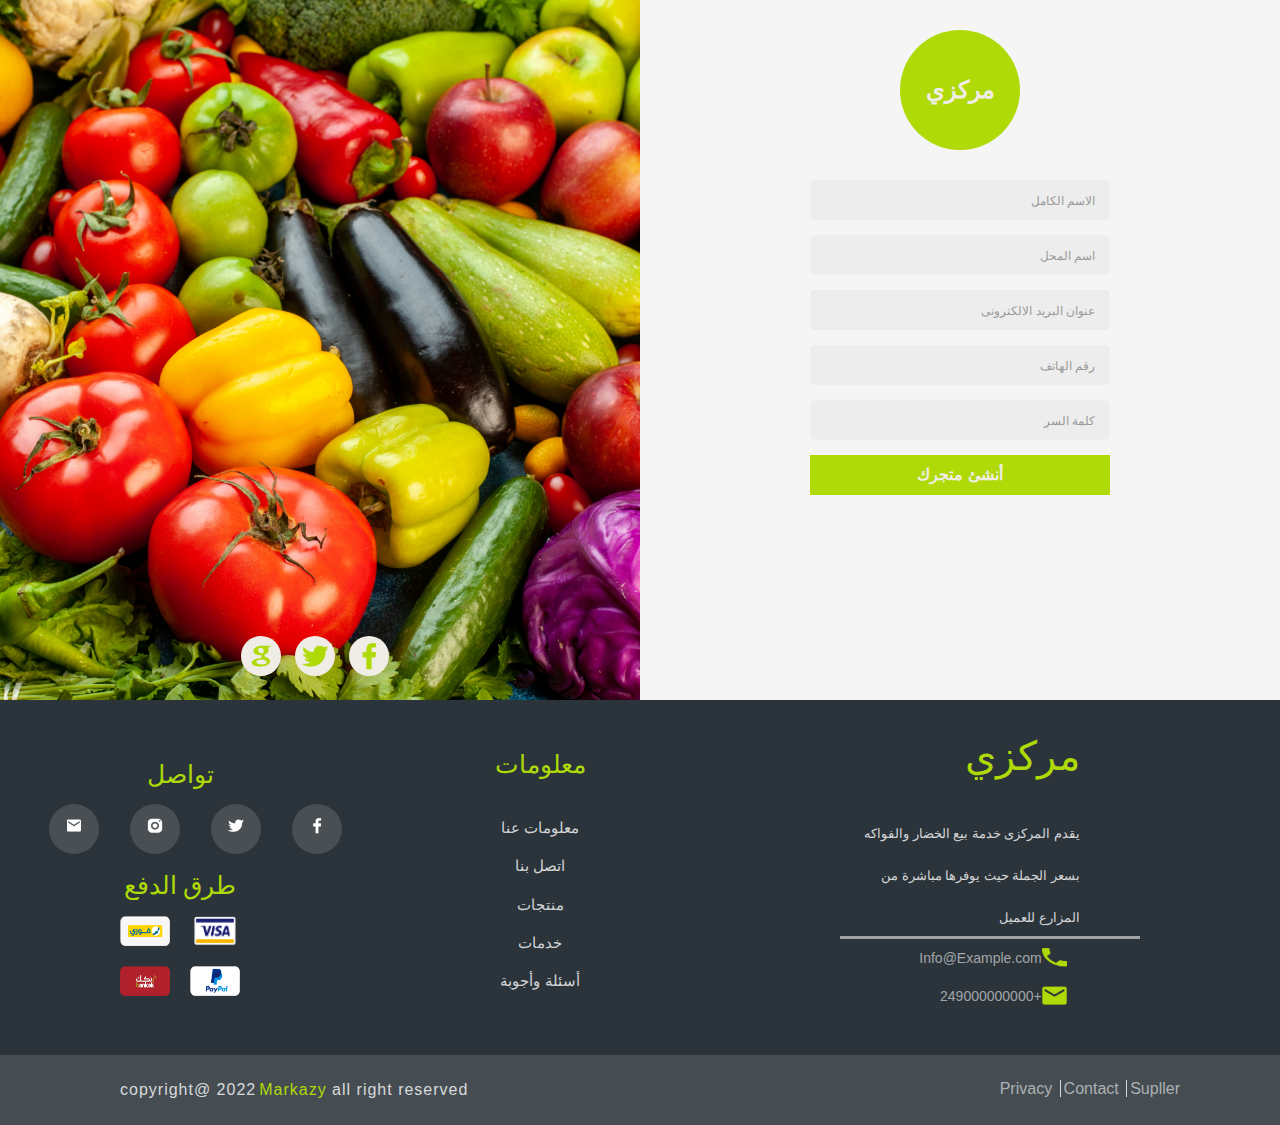
<file: login shop arabic/index.html>
<!DOCTYPE html>
<html lang="en">
  <head>
    <meta charset="UTF-8" />
    <meta http-equiv="X-UA-Compatible" content="IE=edge" />
    <meta name="viewport" content="width=device-width, initial-scale=1.0" />
    <title>signup shop page</title>
    <link rel="stylesheet" href="css/normalize.css" />
    <link rel="stylesheet" href="css/style.css" />
  </head>
  <body>
    <div class="login">
      <div class="form">
        <h2>مركزي</h2>
        <form class="user">
          <input type="text" placeholder="الاسم الكامل" />
          <input type="text" placeholder="اسم المحل" />
          <input type="email" placeholder="عنوان البريد الالكترونى" />

          <input type="tel" placeholder="رقم الهاتف" />

          <input type="password" placeholder="كلمة السر" />

          <button type="submit">أنشئ متجرك</button>
        </form>
      </div>

      <div class="social">
        <div class="one"></div>
        <div class="image">
          <img src="image/Facebook F (1).png" one />
          <img src="image/Twitter (1).png" />
          <img src="image/Google Old.png" />
          <!-- <p>ليس لديك حساب؟</p>
          <a href="../signup user/index.html">اشتراك</a> -->
        </div>
      </div>
    </div>
    <!-- our contact -->
    <!-- .... -->
    <div class="our-contact">
      <div class="info">
        <div class="content">
          <h1>مركزي</h1>
          <p>
            يقدم المركزى خدمة بيع الخضار والفواكه بسعر الجملة حيث يوفرها مباشرة
            من المزارع للعميل
          </p>
        </div>
        <div class="contacts">
          <img src="image/Vector (1).png" />
          <p>Info@Example.com</p>
        </div>
        <div class="contacts">
          <img src="image/Vector.png" />
          <p>+249000000000</p>
        </div>
      </div>
      <div class="information">
        <h2>معلومات</h2>
        <ul class="infoo">
          <li><a href="">معلومات عنا </a></li>
          <li><a href="">اتصل بنا</a></li>
          <li><a href="">منتجات</a></li>
          <li><a href="">خدمات </a></li>
          <li><a href="">أسئلة وأجوبة </a></li>
        </ul>
      </div>
      <div class="payment">
        <h2>تواصل</h2>
        <div class="icon-social">
          <div class="icon">
            <a href=""><img src="image/Facebook F.png" /></a>
          </div>

          <div class="icon">
            <a href=""><img src="image/Twitter.png" /></a>
          </div>
          <div class="icon">
            <a href=""><img src="image/Instagram.png" /></a>
          </div>
          <div class="icon">
            <a href=""><img src="image/Envelope.png" /></a>
          </div>
        </div>
        <h1>طرق الدفع</h1>
        <div class="cards">
          <img src="image/Rectangle 29.png" />
          <img src="image/Rectangle 31.png" />
          <img src="image/Rectangle 32.png" />
          <img src="image/Rectangle 33.png" />
        </div>
      </div>

      <!-- <div class="info">
        <div class="content">
          <h1>مركزي</h1>
          <p>
            يقدم المركزى خدمة بيع الخضار والفواكه بسعر الجملة حيث يوفرها مباشرة
            من المزارع للعميل
          </p>
        </div>
        <div class="contacts">
          <img src="image/Vector (1).png" />
          <p>Info@Example.com</p>
        </div>
        <div class="contacts">
          <img src="image/Vector.png" />
          <p>+249000000000</p>
        </div>
      </div> -->
    </div>
    <div class="footer">
      <div class="left">
        <p>copyright@ 2022<span>Markazy</span> all right reserved</p>
      </div>
      <div class="right">
        <span class="none"> Privacy </span>
        <span>Contact</span>
        <span> Supller</span>
      </div>
    </div>
  </body>
</html>
</file>
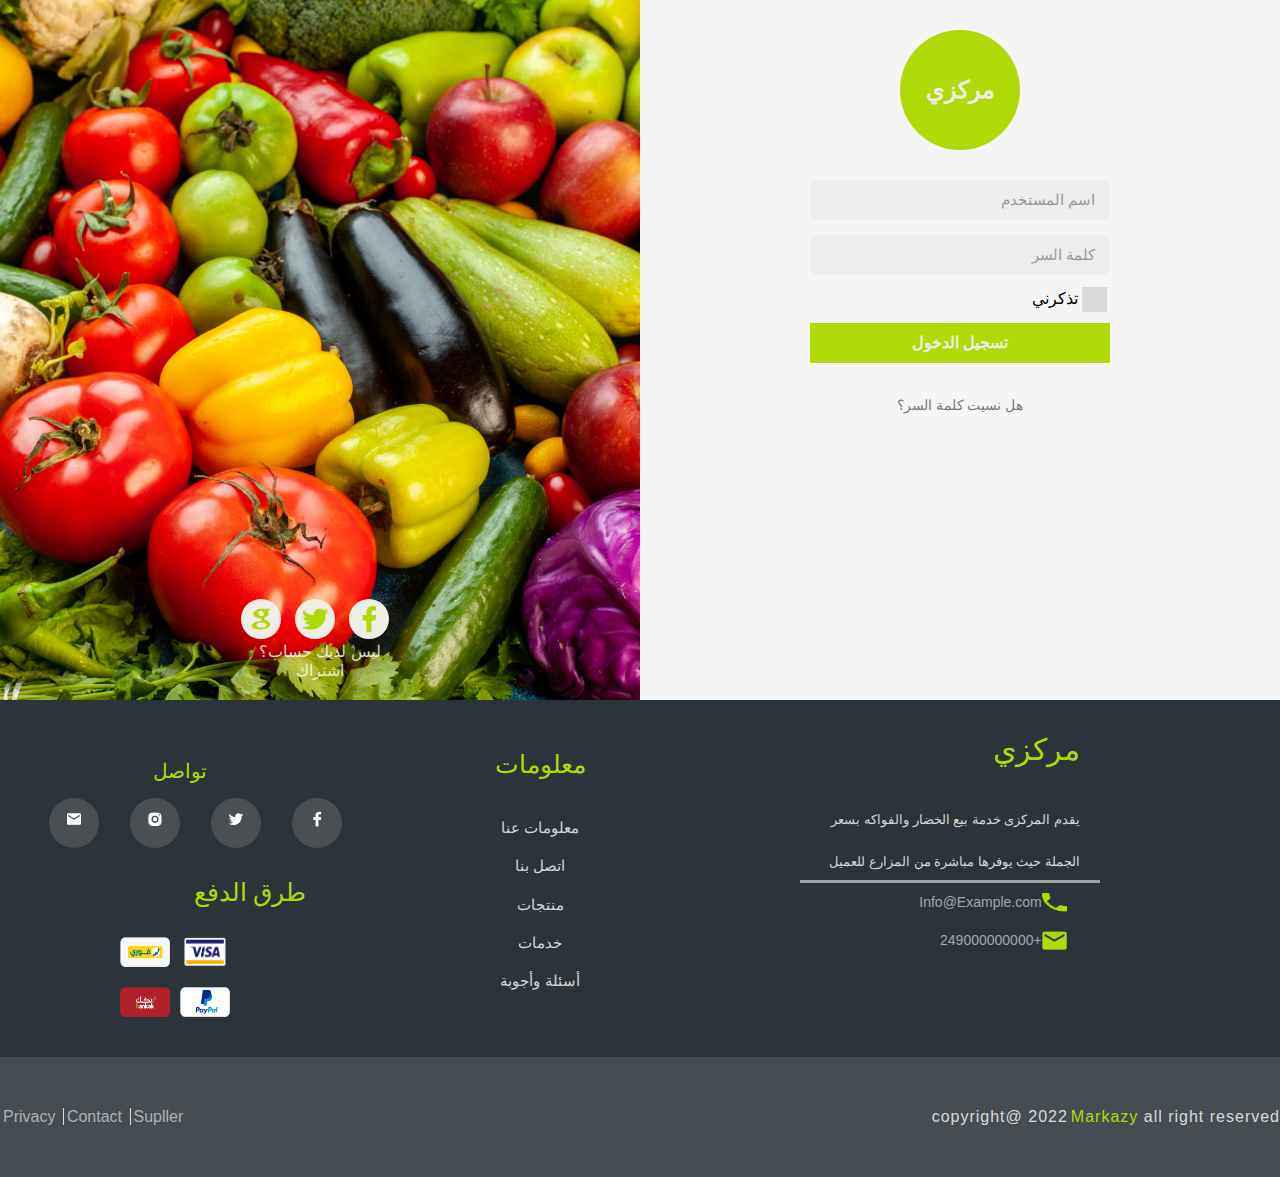
<file: loginarabic/index.html>
<!DOCTYPE html>
<html lang="en">
  <head>
    <meta charset="UTF-8" />
    <meta http-equiv="X-UA-Compatible" content="IE=edge" />
    <meta name="viewport" content="width=device-width, initial-scale=1.0" />
    <title>login user page</title>
    <link rel="stylesheet" href="css/normalize.css" />
    <link rel="stylesheet" href="css/style.css" />
    <link rel="stylesheet" href="../css/home.css" />
  </head>
  <body>
    <div class="login">
      <div class="form">
        <h2>مركزي</h2>
        <form class="user">
          <input type="text" placeholder="اسم المستخدم" />
          <input type="password" placeholder="كلمة السر" />
          <div class="bord">
            <span class="border"></span>
            <p class="remeber">تذكرني</p>
          </div>
          <button type="submit">تسجيل الدخول</button>
          <div class="singin">
            <a href="">هل نسيت كلمة السر؟</a>
          </div>
        </form>
      </div>
      <div class="social">
        <div class="one"></div>
        <div class="image">
          <img src="image/Facebook F (1).png" one />
          <img src="image/Twitter (1).png" />
          <img src="image/Google Old.png" />
          <p>ليس لديك حساب؟</p>
          <a href="../login shop arabic/index.html">اشتراك</a>
        </div>
      </div>
    </div>
    <!-- our contact -->
    <!-- .... -->

    <div class="our-contact">
      <div class="info">
        <div class="content">
          <h1>مركزي</h1>
          <p>
            يقدم المركزى خدمة بيع الخضار والفواكه بسعر الجملة حيث يوفرها مباشرة
            من المزارع للعميل
          </p>
        </div>
        <div class="contacts">
          <img src="image/Vector (1).png" />
          <p>Info@Example.com</p>
        </div>
        <div class="contacts">
          <img src="image/Vector.png" />
          <p>+249000000000</p>
        </div>
      </div>
      <div class="information">
        <h2>معلومات</h2>
        <ul class="infoo">
          <li><a href="">معلومات عنا </a></li>
          <li><a href="">اتصل بنا</a></li>
          <li><a href="">منتجات</a></li>
          <li><a href="">خدمات </a></li>
          <li><a href="">أسئلة وأجوبة </a></li>
        </ul>
      </div>
      <div class="payment">
        <h2>تواصل</h2>
        <div class="icon-social">
          <div class="icon">
            <a href=""><img src="image/Facebook F.png" /></a>
          </div>

          <div class="icon">
            <a href=""><img src="image/Twitter.png" /></a>
          </div>
          <div class="icon">
            <a href=""><img src="image/Instagram.png" /></a>
          </div>
          <div class="icon">
            <a href=""><img src="image/Envelope.png" /></a>
          </div>
        </div>
        <h1>طرق الدفع</h1>
        <div class="cards">
          <img src="image/Rectangle 29.png" />
          <img src="image/Rectangle 31.png" />
          <img src="image/Rectangle 32.png" />
          <img src="image/Rectangle 33.png" />
        </div>
      </div>
    </div>
    <div class="footer">
      <div class="left">
        <p>copyright@ 2022<span>Markazy</span> all right reserved</p>
      </div>
      <div class="right">
        <span class="none"> Privacy </span>
        <span>Contact</span>
        <span> Supller</span>
      </div>
    </div>
  </body>
</html>
</file>
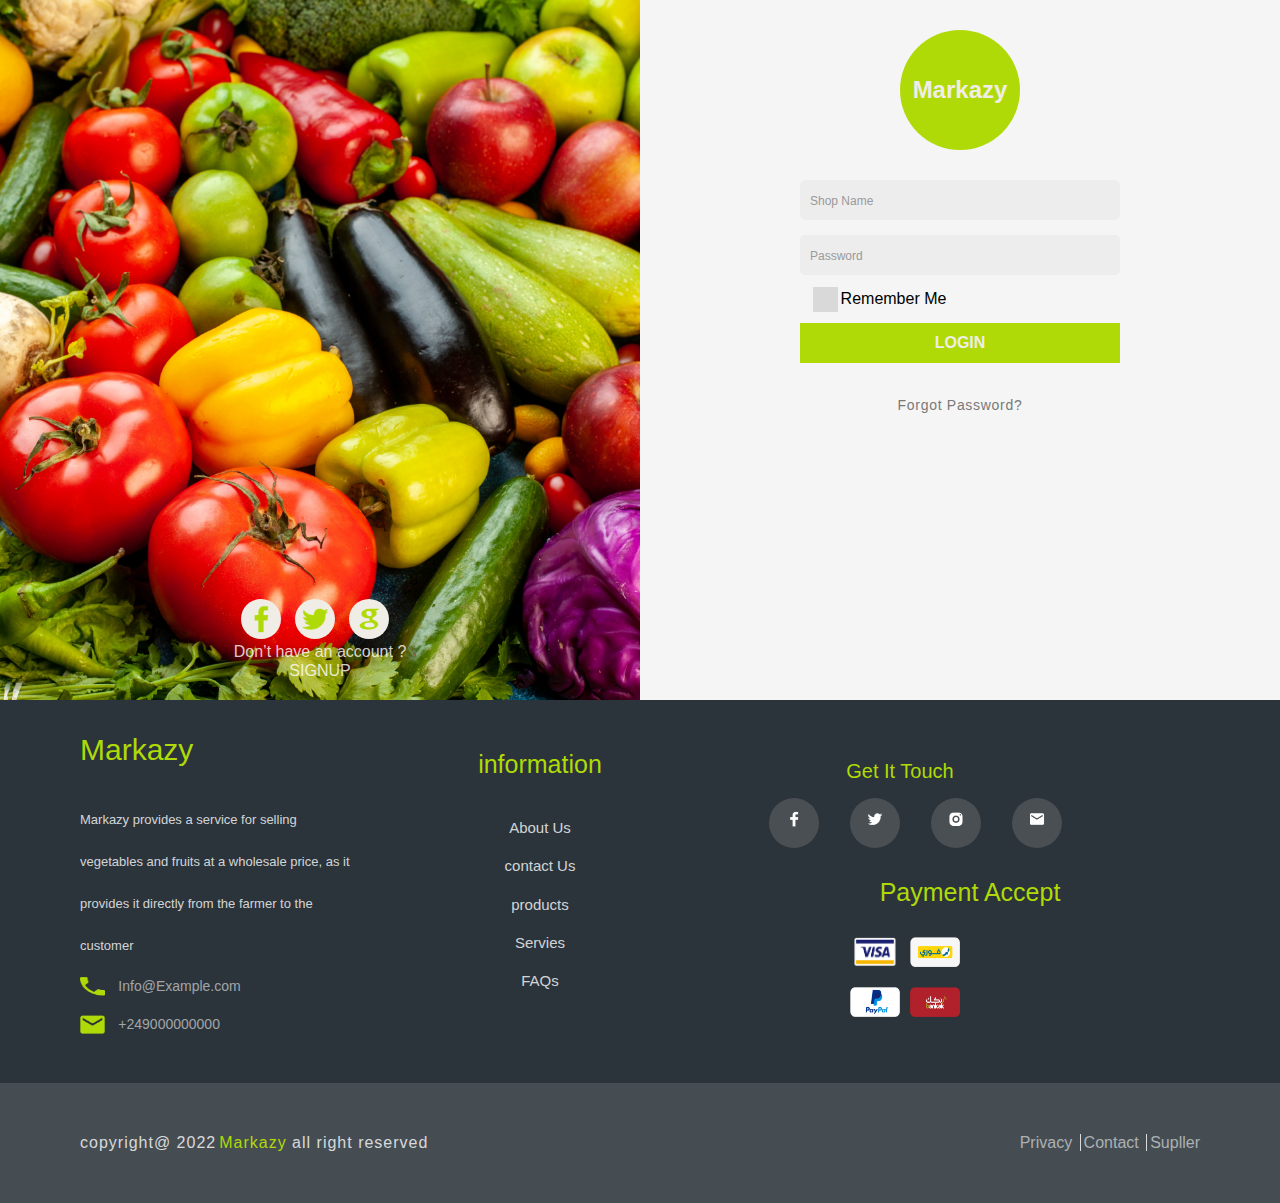
<file: loginshop/index.html>
<!DOCTYPE html>
<html lang="en">
  <head>
    <meta charset="UTF-8" />
    <meta http-equiv="X-UA-Compatible" content="IE=edge" />
    <meta name="viewport" content="width=device-width, initial-scale=1.0" />
    <title>login shop page</title>
    <link rel="stylesheet" href="css/normalize.css" />
    <link rel="stylesheet" href="../css/home.css" />
    <link rel="stylesheet" href="css/style.css" />
  </head>
  <body>
    <div class="login">
      <div class="social">
        <div class="one"></div>
        <div class="image">
          <img src="../image/Facebook F (1).png" one />
          <img src="../image/Twitter (1).png" />
          <img src="../image/Google Old.png" />
          <p>Don’t have an account ?</p>
          <a href="../signin shop/index.html">SIGNUP</a>
        </div>
      </div>
      <div class="form">
        <h2 class="mark">Markazy</h2>
        <form class="user">
          <input type="text" placeholder="Shop Name" />
          <input type="password" placeholder="Password" />
          <div class="bord">
            <span class="border"></span>
            <p class="remeber">Remember Me</p>
          </div>
          <button type="submit">LOGIN</button>
          <div class="singin">
            <a href="">Forgot Password? </a>
          </div>
        </form>
      </div>
    </div>
    <!-- our contact -->
    <!-- .... -->
    <div class="our-contact">
      <div class="info">
        <div class="content">
          <h1 class="mark">Markazy</h1>
          <p>
            Markazy provides a service for selling vegetables and fruits at a
            wholesale price, as it provides it directly from the farmer to the
            customer
          </p>
        </div>
        <div class="contacts">
          <img src="../image/Vector (1).png" />
          <p>Info@Example.com</p>
        </div>
        <div class="contacts">
          <img src="../image/Vector.png" />
          <p>+249000000000</p>
        </div>
      </div>

      <div class="information">
        <h2>information</h2>
        <ul class="infoo">
          <li><a href="">About Us </a></li>
          <li><a href="">contact Us </a></li>
          <li><a href="">products</a></li>
          <li><a href="">Servies </a></li>
          <li><a href="">FAQs </a></li>
        </ul>
      </div>
      <div class="payment">
        <h2>get it touch</h2>
        <div class="icon-social">
          <div class="icon">
            <a href=""><img src="../image/Facebook F.png" /></a>
          </div>

          <div class="icon">
            <a href=""><img src="../image/Twitter.png" /></a>
          </div>
          <div class="icon">
            <a href=""><img src="../image/Instagram.png" /></a>
          </div>
          <div class="icon">
            <a href=""><img src="../image/Envelope.png" /></a>
          </div>
        </div>
        <h1>Payment Accept</h1>
        <div class="cards">
          <img src="../image/Rectangle 29.png" />
          <img src="../image/Rectangle 31.png" />
          <img src="../image/Rectangle 32.png" />
          <img src="../image/Rectangle 33.png" />
        </div>
      </div>
    </div>
    <div class="footer">
      <div class="left">
        <p>copyright@ 2022<span>Markazy</span> all right reserved</p>
      </div>
      <div class="right">
        <span class="none"> Privacy </span>
        <span>Contact</span>
        <span> Supller</span>
      </div>
    </div>
  </body>
</html>
</file>
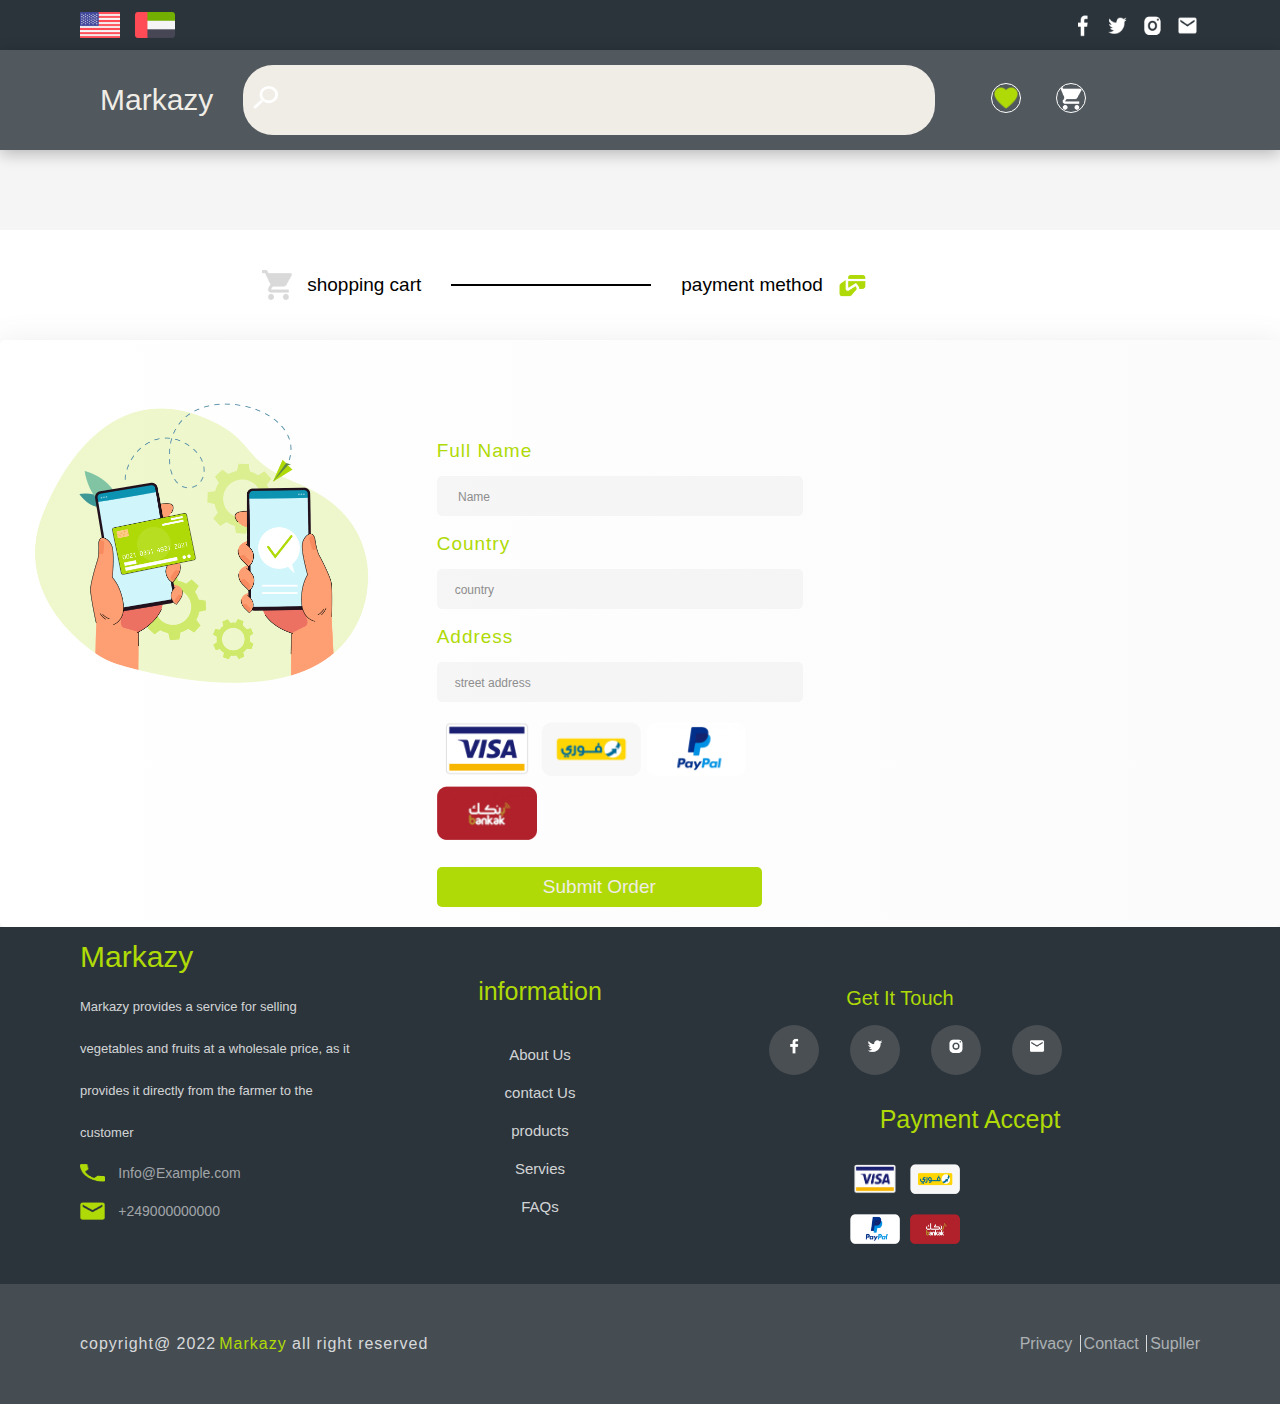
<file: payment method/index.html>
<!DOCTYPE html>
<html lang="en">
  <head>
    <meta charset="UTF-8" />
    <meta http-equiv="X-UA-Compatible" content="IE=edge" />
    <meta name="viewport" content="width=device-width, initial-scale=1.0" />
    <title>payment method</title>
    <link rel="stylesheet" href="../products/css/style.css" />
    <link rel="stylesheet" href="css/style.css" />
    <link rel="stylesheet" href="../css/home.css" />
  </head>
  <body>
    <header>
      <nav>
        <div class="image">
          <img src="../image/flag1.png" />
          <img src="../image/flag2.png" />
        </div>
        <div class="icons">
          <a href="#"> <img src="../image/Facebook F.png" /></a>
          <a href="#"> <img src="../image/Twitter.png" /></a>
          <a href="#"> <img src="../image/Instagram.png" /></a>
          <a href="#"> <img src="../image/Envelope.png" /></a>
        </div>
      </nav>
      <div class="content" style="background-image: none">
        <div class="up-content">
          <h2>markazy</h2>
          <div class="search">
            <form>
              <img src="../image/Vector (2).png" />
              <input type="search" />
            </form>
          </div>
          <div class="icons">
            <img src="../image/Love.png" />
            <img src="../image/Shopping Cart.png" />
          </div>
        </div>
      </div>
    </header>
    <div class="method">
      <div class="payment-method">
        <div class="imge">
          <img src="../image/Vector (3).png" />
          <span>shopping cart</span>
        </div>
        <span class="line"></span>
        <div class="imge">
          <span>payment method</span>

          <img src="../image/Card Payment.png" />
        </div>
      </div>
      <div class="submit-order">
        <div class="imagee">
          <img
            src="../image/Hand holding phone with digital wallet service and sending money [Converted]-01 1.png"
          />
        </div>
        <div class="form">
          <form class="user">
            <label>full Name</label>
            <input type="text" placeholder=" Name" />
            <label>country</label>
            <input type="text" placeholder="country" />
            <label>address</label>
            <input type="text" placeholder="street address" />

            <div class="cards">
              <img src="../image/Rectangle 29.png" />
              <img src="../image/Rectangle 31.png" />
              <img src="../image/Rectangle 32.png" />
              <img src="../image/Rectangle 33.png" />
            </div>
          </form>
          <a href="../thank/index.html" target="_blank"
            ><button>submit order</button></a
          >
        </div>
      </div>
    </div>
    <!-- our contact -->
    <!-- .... -->
    <div class="our-contact">
      <div class="info">
        <div class="content">
          <h1>Markazy</h1>
          <p>
            Markazy provides a service for selling vegetables and fruits at a
            wholesale price, as it provides it directly from the farmer to the
            customer
          </p>
        </div>
        <div class="contacts">
          <img src="../image/Vector (1).png" />
          <p>Info@Example.com</p>
        </div>
        <div class="contacts">
          <img src="../image/Vector.png" />
          <p>+249000000000</p>
        </div>
      </div>

      <div class="information">
        <h2>information</h2>
        <ul class="infoo">
          <li><a href="">About Us </a></li>
          <li><a href="">contact Us </a></li>
          <li><a href="">products</a></li>
          <li><a href="">Servies </a></li>
          <li><a href="">FAQs </a></li>
        </ul>
      </div>
      <div class="payment">
        <h2>get it touch</h2>
        <div class="icon-social">
          <div class="icon">
            <a href=""><img src="../image/Facebook F.png" /></a>
          </div>

          <div class="icon">
            <a href=""><img src="../image/Twitter.png" /></a>
          </div>
          <div class="icon">
            <a href=""><img src="../image/Instagram.png" /></a>
          </div>
          <div class="icon">
            <a href=""><img src="../image/Envelope.png" /></a>
          </div>
        </div>
        <h1>Payment Accept</h1>
        <div class="cards">
          <img src="../image/Rectangle 29.png" />
          <img src="../image/Rectangle 31.png" />
          <img src="../image/Rectangle 32.png" />
          <img src="../image/Rectangle 33.png" />
        </div>
      </div>
    </div>
    <div class="footer">
      <div class="left">
        <p>copyright@ 2022<span>Markazy</span> all right reserved</p>
      </div>
      <div class="right">
        <span class="none"> Privacy </span>
        <span>Contact</span>
        <span> Supller</span>
      </div>
    </div>
  </body>
</html>
</file>
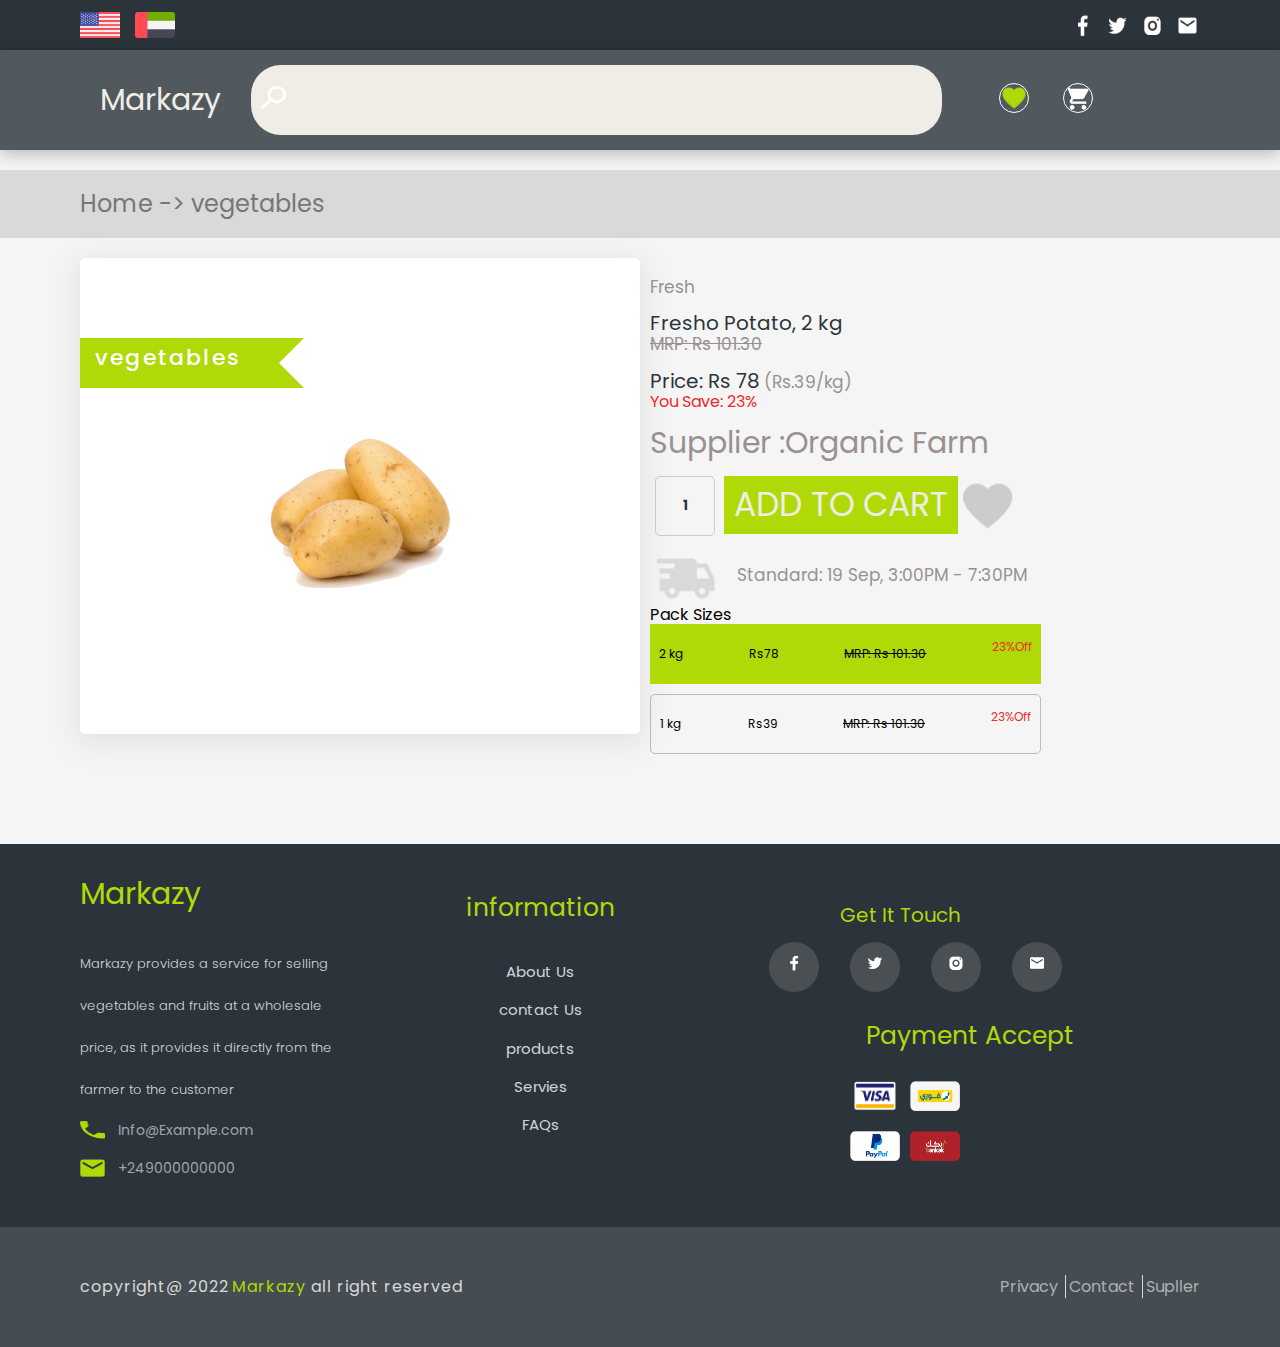
<file: products/index.html>
<!DOCTYPE html>
<html lang="en">
  <head>
    <meta charset="UTF-8" />
    <meta http-equiv="X-UA-Compatible" content="IE=edge" />
    <meta name="viewport" content="width=device-width, initial-scale=1.0" />
    <title>products</title>
    <link rel="stylesheet" href="css/normalize.css" />
    <link rel="stylesheet" href="css/style.css" />
    <link rel="stylesheet" href="../css/home.css" />

    <link rel="preconnect" href="https://fonts.googleapis.com" />
    <link rel="preconnect" href="https://fonts.gstatic.com" crossorigin />
    <link
      href="https://fonts.googleapis.com/css2?family=Josefin+Sans:ital,wght@0,700;1,200&family=Poppins:ital,wght@0,100;0,200;0,300;0,400;0,500;0,600;0,900;1,700&display=swap"
      rel="stylesheet"
    />
  </head>
  <body>
    <header>
      <nav>
        <div class="image">
          <img src="../image/flag1.png" />
          <img src="../image/flag2.png" />
        </div>
        <div class="icons">
          <a href="#"> <img src="../image/Facebook F.png" /></a>
          <a href="#"> <img src="../image/Twitter.png" /></a>
          <a href="#"> <img src="../image/Instagram.png" /></a>
          <a href="#"> <img src="../image/Envelope.png" /></a>
        </div>
      </nav>
      <div class="content" style="background-image: none">
        <div class="up-content">
          <h2>markazy</h2>
          <div class="search">
            <form>
              <img src="../image/Vector (2).png" />
              <input type="search" />
            </form>
          </div>
          <div class="icons">
            <img src="../image/Love.png" class="heart" />
            <img src="../image/Shopping Cart.png" />
          </div>
        </div>
        <section class="prod">
          <h2>Home -> vegetables</h2>
          <div class="card">
            <div class="image">
              <h3>vegetables</h3>
              <img
                src="../image/7-potato-png-images-pictures-download 3 (1).png"
              />
            </div>
            <div class="shop">
              <div class="cart">
                <p class="grey">Fresh</p>
                <h4>Fresho Potato, 2 kg</h4>
                <p class="grey" id="remove">MRP: Rs 101.30</p>
                <h4>Price: Rs 78<span class="grey"> (Rs.39/kg)</span></h4>
                <p class="red">You Save: 23%</p>
                <p class="grey" id="gr" style="font-size: 30px">
                  Supplier :Organic Farm
                </p>
                <div class="add">
                  <h5>1</h5>
                  <a href="../complete the order/text.html" target="_blank">
                    <button type="submit">ADD TO CART</button></a
                  >
                  <img src="../image/Love (2).png" />
                </div>
                <div class="standard">
                  <img src="../image/In Transit.png" />
                  <p class="grey">Standard: 19 Sep, 3:00PM - 7:30PM</p>
                </div>
                <p>Pack Sizes</p>
                <div class="green">
                  <span>2 kg </span>
                  <span>Rs78 </span>
                  <span class="remove"> MRP: Rs 101.30</span>
                  <span class="red">23%Off </span>
                </div>
                <div class="light">
                  <span>1 kg </span>
                  <span>Rs39 </span>
                  <span class="remove"> MRP: Rs 101.30</span>
                  <span class="red">23%Off </span>
                </div>
              </div>
            </div>
          </div>
        </section>
      </div>
    </header>
    <div class="our-contact">
      <div class="info">
        <div class="content">
          <h1>Markazy</h1>
          <p>
            Markazy provides a service for selling vegetables and fruits at a
            wholesale price, as it provides it directly from the farmer to the
            customer
          </p>
        </div>
        <div class="contacts">
          <img src="../image/Vector (1).png" />
          <p>Info@Example.com</p>
        </div>
        <div class="contacts">
          <img src="../image/Vector.png" />
          <p>+249000000000</p>
        </div>
      </div>

      <div class="information">
        <h2>information</h2>
        <ul class="infoo">
          <li><a href="">About Us </a></li>
          <li><a href="">contact Us </a></li>
          <li><a href="">products</a></li>
          <li><a href="">Servies </a></li>
          <li><a href="">FAQs </a></li>
        </ul>
      </div>
      <div class="payment">
        <h2>get it touch</h2>
        <div class="icon-social">
          <div class="icon">
            <a href=""><img src="../image/Facebook F.png" /></a>
          </div>

          <div class="icon">
            <a href=""><img src="../image/Twitter.png" /></a>
          </div>
          <div class="icon">
            <a href=""><img src="../image/Instagram.png" /></a>
          </div>
          <div class="icon">
            <a href=""><img src="../image/Envelope.png" /></a>
          </div>
        </div>
        <h1>Payment Accept</h1>
        <div class="cards">
          <img src="../image/Rectangle 29.png" />
          <img src="../image/Rectangle 31.png" />
          <img src="../image/Rectangle 32.png" />
          <img src="../image/Rectangle 33.png" />
        </div>
      </div>
    </div>
    <div class="footer">
      <div class="left">
        <p>copyright@ 2022<span>Markazy</span> all right reserved</p>
      </div>
      <div class="right">
        <span class="none"> Privacy </span>
        <span>Contact</span>
        <span> Supller</span>
      </div>
    </div>
  </body>
</html>
</file>
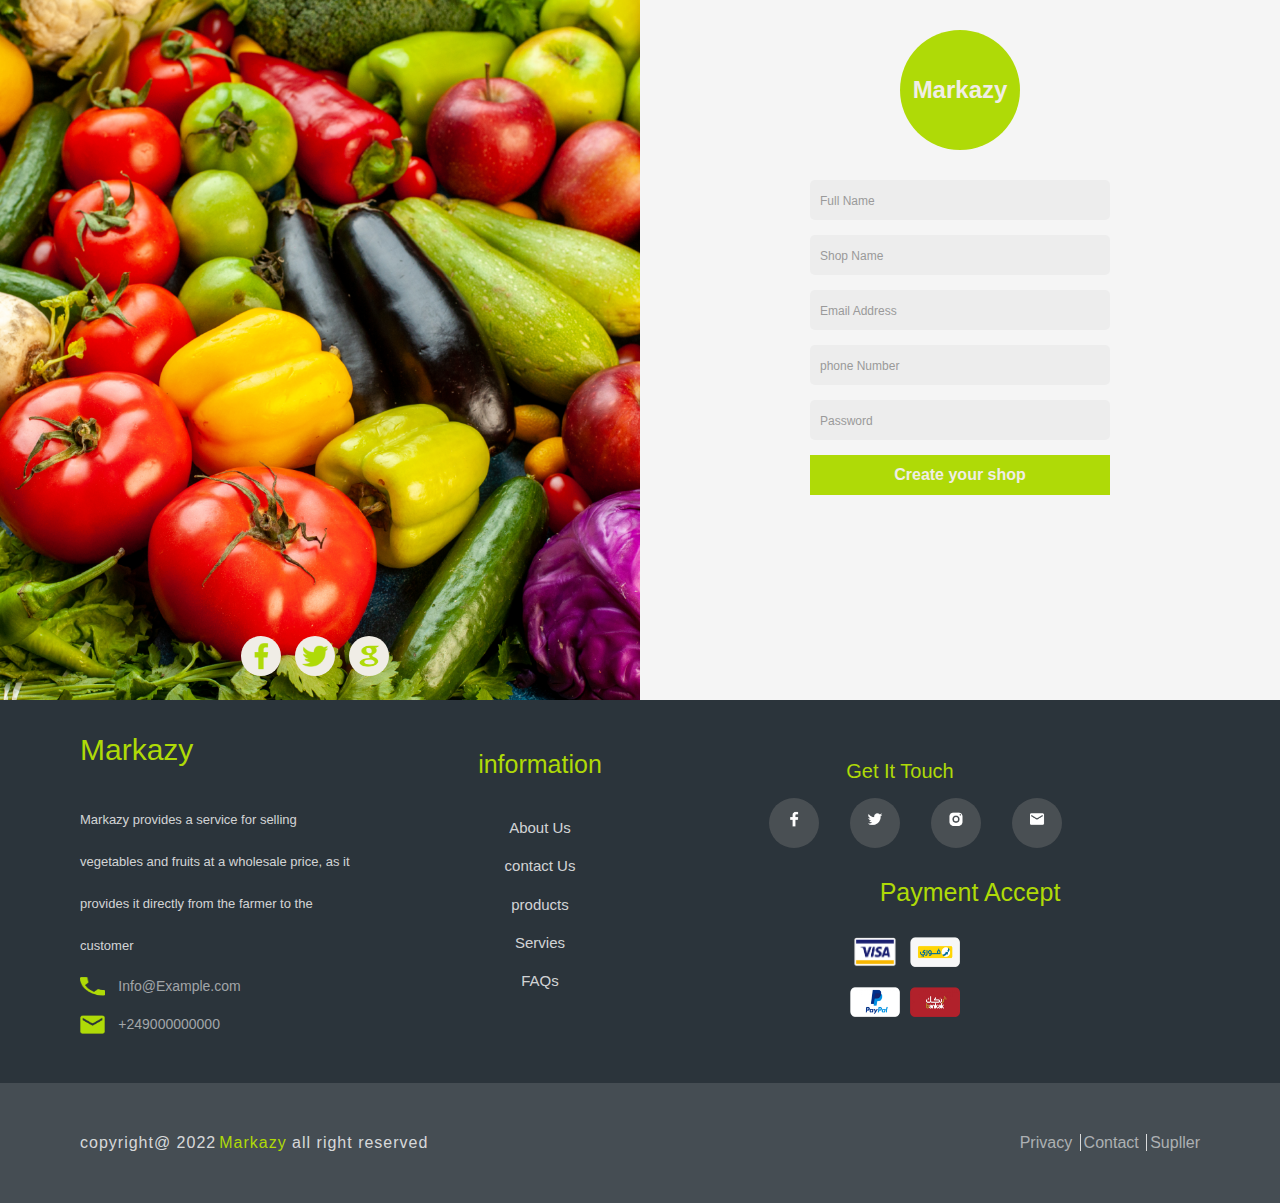
<file: signin shop/index.html>
<!DOCTYPE html>
<html lang="en">
  <head>
    <meta charset="UTF-8" />
    <meta http-equiv="X-UA-Compatible" content="IE=edge" />
    <meta name="viewport" content="width=device-width, initial-scale=1.0" />
    <title>sign up shop page</title>
    <link rel="stylesheet" href="css/normalize.css" />
    <link rel="stylesheet" href="../css/home.css" />
    <link rel="stylesheet" href="css/style.css" />
  </head>
  <body>
    <div class="login">
      <div class="social">
        <div class="one"></div>
        <div class="image">
          <img src="../image/Facebook F (1).png" one />
          <img src="../image/Twitter (1).png" />
          <img src="../image/Google Old.png" />
        </div>
      </div>
      <div class="form">
        <h2 class="mark">Markazy</h2>
        <form class="user">
          <input type="text" placeholder="Full Name" />
          <input type="text" placeholder="Shop Name" />
          <input type="email" placeholder="Email Address" />
          <input type="tel" placeholder="phone Number" />
          <input type="password" placeholder="Password" />
          <button type="submit">Create your shop</button>
        </form>
      </div>
    </div>

    <!-- .... -->
    <div class="our-contact">
      <div class="info">
        <div class="content">
          <h1>Markazy</h1>
          <p>
            Markazy provides a service for selling vegetables and fruits at a
            wholesale price, as it provides it directly from the farmer to the
            customer
          </p>
        </div>
        <div class="contacts">
          <img src="../image/Vector (1).png" />
          <p>Info@Example.com</p>
        </div>
        <div class="contacts">
          <img src="../image/Vector.png" />
          <p>+249000000000</p>
        </div>
      </div>

      <div class="information">
        <h2>information</h2>
        <ul class="infoo">
          <li><a href="">About Us </a></li>
          <li><a href="">contact Us </a></li>
          <li><a href="">products</a></li>
          <li><a href="">Servies </a></li>
          <li><a href="">FAQs </a></li>
        </ul>
      </div>
      <div class="payment">
        <h2>get it touch</h2>
        <div class="icon-social">
          <div class="icon">
            <a href=""><img src="../image/Facebook F.png" /></a>
          </div>

          <div class="icon">
            <a href=""><img src="../image/Twitter.png" /></a>
          </div>
          <div class="icon">
            <a href=""><img src="../image/Instagram.png" /></a>
          </div>
          <div class="icon">
            <a href=""><img src="../image/Envelope.png" /></a>
          </div>
        </div>
        <h1>Payment Accept</h1>
        <div class="cards">
          <img src="../image/Rectangle 29.png" />
          <img src="../image/Rectangle 31.png" />
          <img src="../image/Rectangle 32.png" />
          <img src="../image/Rectangle 33.png" />
        </div>
      </div>
    </div>
    <div class="footer">
      <div class="left">
        <p>copyright@ 2022<span>Markazy</span> all right reserved</p>
      </div>
      <div class="right">
        <span class="none"> Privacy </span>
        <span>Contact</span>
        <span> Supller</span>
      </div>
    </div>
  </body>
</html>
</file>
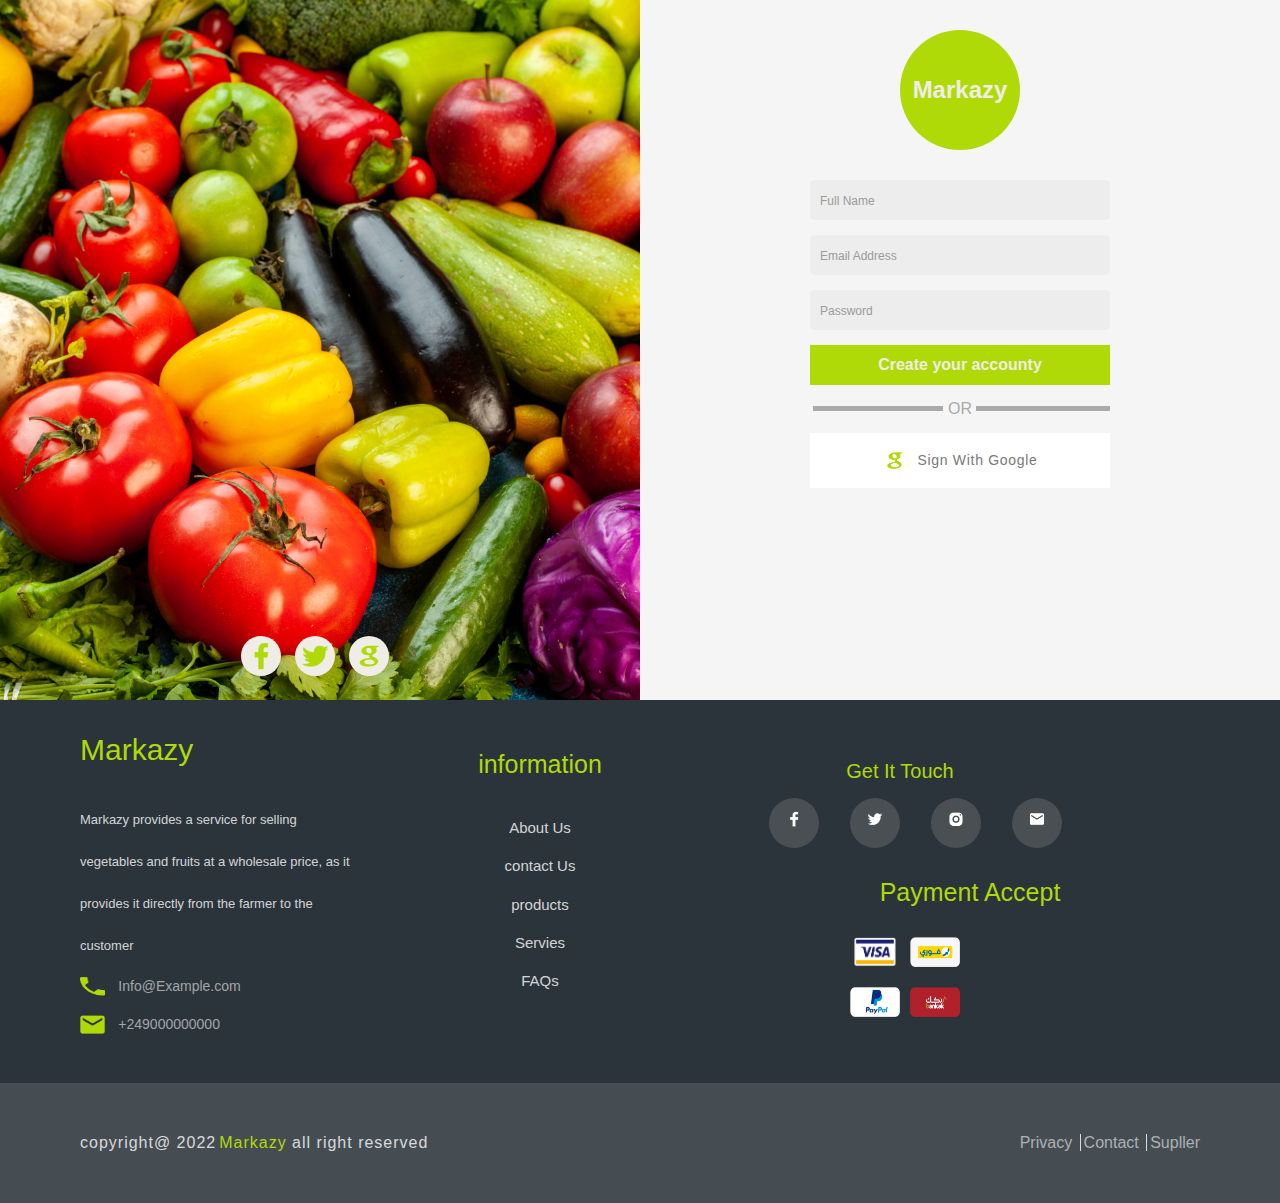
<file: signup user/index.html>
<!DOCTYPE html>
<html lang="en">
  <head>
    <meta charset="UTF-8" />
    <meta http-equiv="X-UA-Compatible" content="IE=edge" />
    <meta name="viewport" content="width=device-width, initial-scale=1.0" />
    <title>login user page</title>
    <link rel="stylesheet" href="css/normalize.css" />
    <link rel="stylesheet" href="css/style.css" />
    <link rel="stylesheet" href="../css/home.css" />
  </head>
  <body>
    <div class="login">
      <div class="social">
        <div class="one"></div>
        <div class="image">
          <img src="../image/Facebook F (1).png" one />
          <img src="../image/Twitter (1).png" />
          <img src="../image/Google Old.png" />
        </div>
      </div>
      <div class="form">
        <h2 class="mark">Markazy</h2>
        <form class="user">
          <input type="text" placeholder="Full Name" />
          <input type="email" placeholder="Email Address" />
          <input type="password" placeholder="Password" />
          <button type="submit">Create your accounty</button>
          <div class="or">
            <span class="first"></span>
            <span class="second">or</span>
            <span class="last"></span>
          </div>
          <div class="singin">
            <img src="../image/Google Old.png" />
            <a href="">Sign With Google</a>
          </div>
        </form>
      </div>
    </div>

    <!-- .... -->
    <div class="our-contact">
      <div class="info">
        <div class="content">
          <h1 class="mark">Markazy</h1>
          <p>
            Markazy provides a service for selling vegetables and fruits at a
            wholesale price, as it provides it directly from the farmer to the
            customer
          </p>
        </div>
        <div class="contacts">
          <img src="../image/Vector (1).png" />
          <p>Info@Example.com</p>
        </div>
        <div class="contacts">
          <img src="../image/Vector.png" />
          <p>+249000000000</p>
        </div>
      </div>

      <div class="information">
        <h2>information</h2>
        <ul class="infoo">
          <li><a href="">About Us </a></li>
          <li><a href="">contact Us </a></li>
          <li><a href="">products</a></li>
          <li><a href="">Servies </a></li>
          <li><a href="">FAQs </a></li>
        </ul>
      </div>
      <div class="payment">
        <h2>get it touch</h2>
        <div class="icon-social">
          <div class="icon">
            <a href=""><img src="../image/Facebook F.png" /></a>
          </div>

          <div class="icon">
            <a href=""><img src="../image/Twitter.png" /></a>
          </div>
          <div class="icon">
            <a href=""><img src="../image/Instagram.png" /></a>
          </div>
          <div class="icon">
            <a href=""><img src="../image/Envelope.png" /></a>
          </div>
        </div>
        <h1>Payment Accept</h1>
        <div class="cards">
          <img src="../image/Rectangle 29.png" />
          <img src="../image/Rectangle 31.png" />
          <img src="../image/Rectangle 32.png" />
          <img src="../image/Rectangle 33.png" />
        </div>
      </div>
    </div>
    <div class="footer">
      <div class="left">
        <p>copyright@ 2022<span>Markazy</span> all right reserved</p>
      </div>
      <div class="right">
        <span class="none"> Privacy </span>
        <span>Contact</span>
        <span> Supller</span>
      </div>
    </div>
  </body>
</html>
</file>
<file: login shop arabic/css/style.css>
:root {
  --darkColor: #2b343b;

  --mainColor: #2daa34;

  --altColor: #afda07;

  --lightColor: #f0ede6;

  --section-padding: 100px;
  --mainPadding: 120px;
}
* {
  -webkit-box-sizing: border-box;
  -moz-box-sizing: border-box;
  box-sizing: border-box;
  padding: 0;
  margin: 0;
  direction: rtl;
}
body {
  font-family: "Josefin Sans", sans-serif;
}
html {
  scroll-behavior: smooth;
}
ul {
  list-style: none;
}
.login {
  display: grid;
  grid-template-columns: repeat(auto-fill, minmax(500px, 1fr));
}
.login .social {
  background-image: url(../image/Rectangle\ 49.png);
  background-size: cover;
  height: 700px;
  text-align: center;
  display: flex;
  flex-direction: column;
  justify-content: space-between;
  padding-bottom: 20px;
}
.login .social img {
  width: 40px;
  height: 40px;
  padding: 4px;
  border-radius: 50%;
  background-color: var(--lightColor);
  margin-right: 10px;
  bottom: 0;
}
.login .social p,
.login .social a {
  color: #ffffffcc;
}
.login .social a:hover {
  color: var(--mainColor);
}
.form {
  background-color: #f5f5f5;
  text-align: center;
}
.form h2 {
  width: 120px;
  height: 120px;
  margin: 0px auto;
  background-color: var(--altColor);
  border-radius: 50%;
  color: var(--lightColor);
  display: flex;
  justify-content: center;
  align-items: center;
  margin-top: 30px;
}
.user {
  margin: 30px 0;
}
.user input {
  display: block;
  margin: 0px auto;
  margin-bottom: 15px;
  width: 300px;
  height: 40px;
  padding-left: 10px;
  background: rgba(217, 217, 217, 0.3);
  border-radius: 5px;
  border: none;
}
.border {
  margin-bottom: 15px;
}
.border p {
  position: relative;
  margin-left: -133px;
}
.border p::after {
  content: "";
  position: absolute;
  background-color: red;
  left: 50px;
  top: 0;
  width: 30x;
  height: 30px;
}
.user input::placeholder {
  color: #9a9a9a;
  font-size: 12px;
  padding-right: 15px;
}
.user button {
  background-color: var(--altColor);
  width: 300px;
  height: 40px;
  border: none;
  color: var(--lightColor);
  font-weight: bold;
}

a {
  text-decoration: none;
}
.singin a {
  font-weight: 500;
  font-size: 14px;
  line-height: 45px;
  text-align: center;
  letter-spacing: 0.05em;
  transition: 0.5s;

  color: #797979;
}
/* footer */

.our-contact {
  background-color: var(--darkColor);
  display: grid;
  grid-template-columns: repeat(auto-fill, minmax(300px, 1fr));
  padding-bottom: 40px;
  padding-right: 200px;
  width: 100%;
}
.our-contact .info {
  padding-top: 0px;
  padding-left: 120px;
}

.our-contact .info h1 {
  color: var(--altColor);
  font-weight: 400;
  font-size: 40px;
  line-height: 59px;
}
.our-contact .info p {
  font-weight: 400;
  font-size: 13px;
  line-height: 42px;

  color: rgba(255, 255, 255, 0.8);
}
.our-contact .info .content p {
  position: relative;
}
.our-contact .info .content p::before {
  position: absolute;
  content: "";
  height: 3px;
  background-color: rgba(255, 255, 255, 0.55);
  left: 0px;
  bottom: 0;
  width: 300px;
}
@media (max-width: 650px) {
  .our-contact .info .content p::before {
    width: 0;
  }
  .our-contact .info .content p {
    width: 100%;
    font-size: 10px;
  }
  .our-contact .info {
    width: 300px;
  }
}
.our-contact .info .contacts {
  display: flex;
  align-items: center;
}
.our-contact .contacts img {
  height: 18.67px;
  width: 25.33px;
  margin-right: 13px;
}
.our-contact .contacts p {
  font-weight: 400;
  font-size: 14px;
  line-height: 38px;

  color: rgba(255, 255, 255, 0.57);
}
.our-contact .information {
  padding-top: 50px;
  text-align: center;
}
@media (max-width: 950px) {
  .our-contact .information {
    text-align: left;
    padding-left: 120px;
  }
}
.our-contact .information h2 {
  font-weight: 400;
  font-size: 25px;
  color: var(--altColor);
  text-align: center;
}
@media (max-width: 950px) {
  .our-contact .information h2 {
    text-align: left;
  }
}

.our-contact .information ul {
  padding-top: 40px;
  display: flex;
  flex-direction: column;
  gap: 20px;
}
.our-contact .information ul li a {
  color: #ffffffcc;
  font-weight: 400;
  font-size: 15px;
  font-weight: normal;
  transition: 0, 4s;
}
.our-contact .information ul li a:hover {
  color: var(--altColor);
}
.our-contact .payment {
  padding-top: 60px;
  text-align: center;
}
.our-contact .payment h2 {
  font-weight: 400;
  font-size: 25px;
  padding-bottom: 15px;
  color: var(--altColor);
  text-align: center;
  text-transform: capitalize;
}
@media (max-width: 650px) {
  .our-contact .payment {
    text-align: left;
  }
  .our-contact .payment h2 {
    padding-left: 100px;
  }
}
.our-contact .payment .icon-social {
  display: flex;
  justify-content: center;
}
@media (max-width: 650px) {
  .our-contact .payment .icon-social {
    margin-left: 120px;
  }
}
.our-contact .payment .icon-social .icon {
  width: 50px;
  height: 50px;
  border-radius: 50%;
  background: rgba(119, 119, 119, 0.4);
  margin-left: 31px;
  text-align: center;
}

.our-contact .icon-social .icon img {
  width: 34.89px;
  height: 31.09px;
  display: block;
  text-align: center;
  margin: 0px auto;
  padding-top: 12px;
  object-fit: contain;
}
@media (max-width: 600px) {
  .our-contact .payment .icon-social .icon {
    width: 40px;
    height: 40px;
  }
  .our-contact .icon-social .icon img {
    width: 34.89px;
    height: 30.09px;
  }
}
@media (max-width: 600px) {
  .our-contact .payment .cards {
    padding-left: 120px;
  }
  .our-contact .payment h1 {
    padding-left: 100px;
  }
}
.footer {
  height: 70.03px;

  background: rgba(43, 52, 59, 0.88);
  display: flex;
  align-items: center;
  justify-content: space-between;
  flex-wrap: wrap;
  width: 100%;
}
.footer .right {
  margin-right: 100px;
}
.footer .right span {
  font-weight: 400;
  font-size: 16px;

  color: rgba(255, 255, 255, 0.57);
  position: relative;
  margin-left: 3px;
}
.footer .left {
  padding-left: 120px;
}
.footer .left p {
  font-weight: 400;
  font-size: 16px;
  line-height: 42px;
  letter-spacing: 1px;
  color: rgba(255, 255, 255, 0.8);
}
.footer .left p span {
  color: var(--altColor);
  text-transform: capitalize;
  margin-left: 3px;
}
.footer .right span {
  border-left: 1px solid rgba(255, 255, 255, 0.8);
  padding-left: 3px;
}
.footer .right .none {
  border: none;
  padding-left: 0;
}
.payment h1 {
  color: var(--altColor);
  font-size: 25px;
  font-weight: normal;
}
.payment .cards {
  display: grid;
  grid-template-columns: 50px 50px;
  justify-content: center;

  gap: 20px;
}
.payment img {
  width: 50px;
  height: 30px;
}
@media (max-width: 950px) {
  .footer {
    flex-direction: column;
    text-align: center;
    justify-content: center;
  }
  .footer .right {
    text-align: center;
    margin: 0px auto;
  }
  .footer p {
    text-align: center;
    margin: 0px auto;
  }
  .our-contact {
    grid-template-columns: 100%;
    justify-content: center;
  }
}

.footer {
  direction: ltr;
}
</file>
<file: loginarabic/css/style.css>
:root {
  --darkColor: #2b343b;

  --mainColor: #2daa34;

  --altColor: #afda07;

  --lightColor: #f0ede6;

  --section-padding: 100px;
  --mainPadding: 120px;
}
* {
  -webkit-box-sizing: border-box;
  -moz-box-sizing: border-box;
  box-sizing: border-box;
  padding: 0;
  margin: 0;
  direction: rtl;
}
body {
  font-family: "Josefin Sans", sans-serif;
}
html {
  scroll-behavior: smooth;
}
ul {
  list-style: none;
}
.login {
  display: grid;
  grid-template-columns: repeat(auto-fill, minmax(500px, 1fr));
}
@media (max-width: 600px) {
  .login {
    grid-template-columns: auto;
  }
}
.login .social {
  background-image: url(../image/Rectangle\ 49.png);
  background-size: cover;
  height: 700px;
  text-align: center;
  display: flex;
  flex-direction: column;
  justify-content: space-between;
  padding-bottom: 20px;
  max-width: 100%;
}

.login .social img {
  width: 40px;
  height: 40px;
  padding: 4px;
  border-radius: 50%;
  background-color: var(--lightColor);
  margin-right: 10px;
  bottom: 0;
}
.login .social p,
.login .social a {
  color: #ffffffcc;
}
.login .social a:hover {
  color: var(--mainColor);
}
.form {
  background-color: #f5f5f5;
  text-align: center;
}
.form h2 {
  width: 120px;
  height: 120px;
  margin: 0px auto;
  background-color: var(--altColor);
  border-radius: 50%;
  color: var(--lightColor);
  display: flex;
  justify-content: center;
  align-items: center;
  margin-top: 30px;
}
.user {
  margin: 30px 0;
}
.user input {
  display: block;
  margin: 0px auto;
  margin-bottom: 15px;
  width: 300px;
  height: 40px;
  padding-left: 10px;
  background: rgba(217, 217, 217, 0.3);
  border-radius: 5px;
  border: none;
}
.border {
  margin-bottom: 15px;
}
.border p {
  position: relative;
  margin-left: -133px;
}
.border p::after {
  content: "";
  position: absolute;
  background-color: red;
  left: 50px;
  top: 0;
  width: 30x;
  height: 30px;
}
.user input::placeholder {
  color: #9a9a9a;
  font-size: 15px;
  padding-right: 15px;
}
.user button {
  background-color: var(--altColor);
  width: 300px;
  height: 40px;
  border: none;
  color: var(--lightColor);
  font-weight: bold;
}

.bord p {
  margin-bottom: 15px;
  margin-right: -190px;
  letter-spacing: 1px;
}
.bord .border {
  position: relative;
}

.border::after {
  content: "";
  position: absolute;
  background-color: #d9d9d9;
  top: -3px;
  left: 122px;
  width: 25px;
  height: 25px;
}
.singin {
  text-align: center;
  width: 300px;
  margin: 15px auto;
  padding: 5px;
  display: flex;
  justify-content: center;
  align-items: center;
  transition: 0.4s;
}
.singin :hover {
  color: var(--mainColor);
}

a {
  text-decoration: none;
}
.singin a {
  font-weight: 500;
  font-size: 14px;
  line-height: 45px;
  text-align: center;
  letter-spacing: 0.05em;
  transition: 0.5s;

  color: #797979;
}
/* footer */

.our-contact {
  background-color: var(--darkColor);
  display: grid;
  grid-template-columns: repeat(auto-fill, minmax(300px, 1fr));
  padding-bottom: 40px;
  padding-right: 200px;
  width: 100%;
}
.our-contact .info {
  padding-top: 0px;
  padding-left: 120px;
}

.our-contact .info h1 {
  color: var(--altColor);
  font-weight: 400;
  font-size: 40px;
  line-height: 59px;
}
.our-contact .info p {
  font-weight: 400;
  font-size: 13px;
  line-height: 42px;

  color: rgba(255, 255, 255, 0.8);
}
.our-contact .info .content p {
  position: relative;
}
.our-contact .info .content p::before {
  position: absolute;
  content: "";
  height: 3px;
  background-color: rgba(255, 255, 255, 0.55);
  left: 0px;
  bottom: 0;
  width: 300px;
}
@media (max-width: 650px) {
  .our-contact .info .content p::before {
    width: 0;
  }
  .our-contact .info .content p {
    width: 100%;
    font-size: 10px;
  }
  .our-contact .info {
    width: 300px;
  }
}
.our-contact .info .contacts {
  display: flex;
  align-items: center;
}
.our-contact .contacts img {
  height: 18.67px;
  width: 25.33px;
  margin-right: 13px;
}
.our-contact .contacts p {
  font-weight: 400;
  font-size: 14px;
  line-height: 38px;

  color: rgba(255, 255, 255, 0.57);
}
.our-contact .information {
  padding-top: 50px;
  text-align: center;
}
@media (max-width: 950px) {
  .our-contact .information {
    text-align: left;
    padding-left: 120px;
  }
}
.our-contact .information h2 {
  font-weight: 400;
  font-size: 25px;
  color: var(--altColor);
  text-align: center;
}
@media (max-width: 950px) {
  .our-contact .information h2 {
    text-align: left;
  }
}

.our-contact .information ul {
  padding-top: 40px;
  display: flex;
  flex-direction: column;
  gap: 20px;
}
.our-contact .information ul li a {
  color: #ffffffcc;
  font-weight: 400;
  font-size: 15px;
  font-weight: normal;
  transition: 0, 4s;
}
.our-contact .information ul li a:hover {
  color: var(--altColor);
}
.our-contact .payment {
  padding-top: 60px;
  text-align: center;
}
.our-contact .payment h2 {
  font-weight: 400;
  font-size: 25px;
  padding-bottom: 15px;
  color: var(--altColor);
  text-align: center;
  text-transform: capitalize;
}
@media (max-width: 650px) {
  .our-contact .payment {
    text-align: left;
  }
  .our-contact .payment h2 {
    padding-left: 100px;
  }
}
.our-contact .payment .icon-social {
  display: flex;
  justify-content: center;
}
@media (max-width: 650px) {
  .our-contact .payment .icon-social {
    margin-left: 120px;
  }
}
.our-contact .payment .icon-social .icon {
  width: 50px;
  height: 50px;
  border-radius: 50%;
  background: rgba(119, 119, 119, 0.4);
  margin-left: 31px;
  text-align: center;
}

.our-contact .icon-social .icon img {
  width: 34.89px;
  height: 31.09px;
  display: block;
  text-align: center;
  margin: 0px auto;
  padding-top: 12px;
  object-fit: contain;
}
@media (max-width: 600px) {
  .our-contact .payment .icon-social .icon {
    width: 40px;
    height: 40px;
  }
  .our-contact .icon-social .icon img {
    width: 34.89px;
    height: 30.09px;
  }
}
@media (max-width: 600px) {
  .our-contact .payment .cards {
    padding-left: 120px;
  }
  .our-contact .payment h1 {
    padding-left: 100px;
  }
}
.footer {
  height: 70.03px;

  background: rgba(43, 52, 59, 0.88);
  display: flex;
  align-items: center;
  justify-content: space-between;
  flex-wrap: wrap;
  width: 100%;
}
.footer .right {
  margin-right: 100px;
}
.footer .right span {
  font-weight: 400;
  font-size: 16px;

  color: rgba(255, 255, 255, 0.57);
  position: relative;
  margin-left: 3px;
}
.footer .left {
  padding-left: 120px;
}
.footer .left p {
  font-weight: 400;
  font-size: 16px;
  line-height: 42px;
  letter-spacing: 1px;
  color: rgba(255, 255, 255, 0.8);
}
.footer .left p span {
  color: var(--altColor);
  text-transform: capitalize;
  margin-left: 3px;
}
.footer .right span {
  border-left: 1px solid rgba(255, 255, 255, 0.8);
  padding-left: 3px;
}
.footer .right .none {
  border: none;
  padding-left: 0;
}
.payment h1 {
  color: var(--altColor);
  font-size: 25px;
  font-weight: normal;
}
.payment .cards {
  display: grid;
  grid-template-columns: 50px 50px;
  justify-content: center;

  gap: 20px;
}
.payment img {
  width: 50px;
  height: 30px;
}
@media (max-width: 950px) {
  .footer {
    flex-direction: column;
    text-align: center;
    justify-content: center;
  }
  .footer .right {
    text-align: center;
    margin: 0px auto;
  }
  .footer p {
    text-align: center;
    margin: 0px auto;
  }
  .our-contact {
    grid-template-columns: 100%;
    justify-content: center;
  }
}
</file>
<file: css/home.css>
:root {
  --darkColor: #2b343b;

  --mainColor: #2daa34;

  --altColor: #afda07;

  --lightColor: #f0ede6;

  --section-padding: 100px;
  --mainPadding: 80px;
}
* {
  -webkit-box-sizing: border-box;
  -moz-box-sizing: border-box;
  box-sizing: border-box;
  padding: 0;
  margin: 0;
}

html {
  scroll-behavior: smooth;
}
ul {
  list-style: none;
}

body {
  font-family: "Josefin Sans", sans-serif;
  font-family: "Poppins", sans-serif;
}
header {
  display: flex;
  flex-direction: column;
  justify-content: center;
  max-width: 100%;
  background-color: #f5f5f5;
}
header nav {
  height: 50px;
  background-color: var(--darkColor);
  display: flex;
  justify-content: space-between;
  align-items: center;
  max-width: 100%;
}
nav .image {
  display: flex;
  flex-wrap: wrap;
  margin-left: var(--mainPadding);
}
@media (max-width: 768px) {
  nav .image {
    flex-direction: column;
  }
}
nav .image img {
  width: 40px;
  height: 40px;
  margin-right: 15px;
}
@media (max-width: 768px) {
  nav .image img {
    width: 30px;
    height: 20px;
    margin-right: 10px;
  }
}

nav .icons {
  display: flex;
  margin-right: 80px;
}
@media (max-width: 767px) {
  nav .icons {
    margin-right: 20px;
  }
}
nav .icons img {
  color: white;
  width: 25px;
  height: 25px;
  display: flex;
  flex-wrap: wrap;
  justify-content: center;
  align-items: center;
  margin-left: 10px;
  transition: 0.4s;
}
nav .icons a:hover {
  transform: scale(1.1);
}

header .content .up-content {
  display: flex;
  align-items: center;
  flex-wrap: wrap;
  background: rgba(43, 52, 59, 0.81);
  box-shadow: 0px 4px 15px rgba(0, 0, 0, 0.25);
  height: 100px;
}
header .content {
  background-image: url(../image/background1.jpg);
  background-size: cover;
  padding: 0px 0px 80px 0px;
  max-width: 100%;
}
header .content .up-content .search {
  flex-basis: 60%;
}
header .content .up-content form {
  position: relative;
}
.search img {
  position: absolute;
  left: 40px;
  top: 30%;
  width: 25px;
}
header .content .up-content h2 {
  color: var(--lightColor);
  font-weight: 400;
  margin-left: 100px;
  font-size: 30px;
  text-transform: capitalize;
}
@media (max-width: 400px) {
  header .content .up-content h2 {
    font-size: 20px;
  }
}
header .content .up-content input {
  background-color: var(--lightColor);
  margin-right: 80px;
  height: 70px;
  width: 90%;
  border-radius: 30px;
  border: none;
  margin-left: 30px;
}

header .content .up-content .icons img {
  width: 30px;
  height: 30px;
  border: 1px solid #ffffff;
  border-radius: 50%;
  margin-right: 20px;
  margin-left: 10px;
}

@media (max-width: 667px) {
  header .content .up-content .icons {
    margin-left: 12px;
  }
}
@media (max-width: 940px) {
  header .content .up-content input {
    margin: 10px;
  }
  header .content .up-content .icons {
    padding-bottom: 10px;
  }

  header .content .up-content h2 {
    font-size: 20px;
    margin: 0;
    padding: 0;
    padding-left: 15px;
  }
  header .content .up-content input {
    height: 40px;
  }
}
header .content .down-content {
  display: flex;
  flex-direction: column;
  justify-content: center;
  align-items: center;
  padding-top: 80px;
}
header .content .down-content h2 {
  font-size: 35px;
  color: var(--altColor);
  text-transform: capitalize;
  margin-bottom: 10px;
}
@media (max-width: 400px) {
  header .content .down-content h2 {
    font-size: 20px;
  }
}
header .content .down-content p {
  color: var(--lightColor);
  width: 50%;
  text-align: center;
  font-size: 25px;
  line-height: 1.8;
}
.down-content .links {
  margin-top: 80px;
}
a {
  text-decoration: none;
}
.down-content .links button {
  color: var(--lightColor);
  border-radius: 30px;
}
.down-content .links .logcus {
  height: 30px;
  width: 220px;
  font-size: 15px;
  background: var(--altColor);
  padding: 30px 0px;
  line-height: 0.3;
  border: none;
  border: 2px solid var(--altColor);
}
.down-content .links .logshop {
  height: 30px;
  width: 220px;
  padding: 20px 25px;
  margin-left: 30px;
  font-weight: 700;
  font-size: 15px;
  color: #ffffff;
  padding: 30px 0px;
  line-height: 0.3;
  border-color: #afda07;
  border: none;
  border: 2px solid var(--altColor);
  background-color: transparent;
  margin-right: 10px;
}
@media (max-width: 600px) {
  .down-content .links {
    display: block;

    text-align: center;
  }
  .down-content .links button {
    margin-top: 40px;
  }
  .down-content p {
    font-size: 10px;
    width: 100%;
  }
  .down-content h2 {
    font-size: 14px;
  }
}

/* start products */
* start products */ .products {
  padding-top: 82px;
  background-color: #f5f5f5;
}
/* #################################################### */
.products h2 {
  margin: 0 auto;
  text-align: center;
  font-family: "Pathway Gothic One";
  font-weight: bold;
  font-size: 20px;
  padding-top: 80px;
  letter-spacing: 0.06em;
  margin-bottom: 50px;
  text-transform: capitalize;

  color: var(--darkColor);
}

.products .links {
  display: flex;
  justify-content: center;
  flex-wrap: wrap;
}
.products .links li a {
  padding-top: 50px;
  font-weight: 600;
  font-size: 22px;
  letter-spacing: 0.06em;
  margin-right: 14px;
  margin-left: 60px;
  text-transform: capitalize;
  transition: 0.3s;
  color: var(--darkColor);
}

.products .links li a:hover {
  color: var(--altColor);
}
.products .links .active {
  color: var(--altColor);
}
@media (max-width: 1090px) {
  .products .links {
    flex-direction: column;
  }
  .products .links li a {
    font-size: 14px;
    margin-left: 80px;
    display: block;
    width: 50%;
    border-bottom: 1px solid var(--altColor);
  }
}
.products .images {
  display: grid;
  grid-template-columns: repeat(auto-fill, minmax(300px, 1fr));
  gap: 20px;
  margin-left: 80px;
  margin-right: 80px;
  margin-top: 50px;
}
@media (max-width: 950px) {
  .products .images {
    margin-left: 10px;
    margin-right: 10px;
  }
}
.products .images .carts {
  height: 582px;
  background: #ffffff;
  box-shadow: 0px 6px 30px 5px rgba(104, 104, 104, 0.12);
  border-radius: 10px;
  position: relative;
}
.products .images .carts img:first-of-type {
  width: 40px;
  height: 40px;
  position: absolute;
  right: 34px;
  top: 42px;
}
.products .images .carts img:last-of-type {
  width: 200px;
  height: 220px;
  display: flex;
  object-fit: contain;
  justify-content: center;
  align-items: center;
  margin: 0px auto;
  margin-top: 80px;
}

.products .images .carts .content {
  display: flex;
  flex-direction: column;
  margin-left: 30px;
}
.products .images .carts .content h2 {
  font-weight: 400;
  font-size: 20px;
  margin-bottom: 10px;
  margin-left: 0px;
}
.products .images .carts .content span {
  font-family: "Poppins";
  font-style: normal;
  font-weight: 400;
  font-size: 15px;
  line-height: 1.3;

  letter-spacing: 0.06em;

  color: #898989;
}
.products .images .carts .content span:last-of-type {
  font-family: "Poppins";

  font-weight: 500;
  font-size: 30px;
  line-height: 45px;

  letter-spacing: 0.06em;

  color: var(--darkColor);
}
.products button {
  font-weight: 500;
  font-size: 20px;

  height: 42px;
  color: var(--lightColor);
  background-color: var(--altColor);
  border-radius: 5px;
  margin-right: 60px;
  letter-spacing: 0.06em;
  border: none;
  margin-left: 28px;
  transition: 0.4s;
}
.products button:hover {
  background-color: var(--mainColor);
}
.active {
  color: var(--altColor);
}

.organic {
  margin-top: 80px;
  background-image: url(../image/Rectangle\ 38.png);
  background-size: cover;
  max-width: 100%;
  background-repeat: no-repeat;
  position: relative;
}
.organic::before {
  content: "";
  position: absolute;
  top: 0;
  left: 0;
  width: 100%;
  height: 100%;
  background-color: rgba(3, 3, 3, 0.41);
}
.organic h2 {
  box-shadow: 0px 6px 30px 5px rgba(104, 104, 104, 0.12);
  font-family: "Pathway Gothic One";

  font-weight: 400;
  font-size: 40px;
  font-weight: bold;
  text-align: center;
  letter-spacing: 0.06em;
  padding-top: 30px;
  color: #ffffff;
  display: flex;
  align-items: center;
  justify-content: center;
  z-index: 3;
}
@media (max-width: 600px) {
  .organic h2 {
    font-size: 20px;
  }

  .organic .images {
    margin: 0px auto;
  }
}
.organic .images {
  display: grid;
  grid-template-columns: repeat(auto-fill, minmax(200px, 1fr));
}

.organic .images img {
  max-width: 100%;
}
/* end products */
.servies {
  margin-top: 20px;
}
.servies h2 {
  margin: 0px auto;
  text-align: center;
}
.servies h2:first-of-type {
  color: var(--altColor);
  position: relative;
  text-transform: capitalize;
  font-family: "Roboto";
  font-weight: 700;
  font-size: 25px;
}
.servies h2:last-of-type {
  font-weight: 600;
  font-size: 40px;

  letter-spacing: 0.06em;

  color: #2b343b;
}
.servies .cards {
  display: grid;
  gap: 20px;
  grid-template-columns: repeat(auto-fill, minmax(340px, 1fr));
  margin-right: 33px;
  margin-left: 33px;
  margin-top: 50px;
}
.servies .cards .card {
  height: 568.19px;
  background: #ffffff;
  text-align: center;

  box-shadow: 0px 6px 30px 5px rgba(104, 104, 104, 0.12);
  border-radius: 20px;
  margin-bottom: 80px;
}
.servies .cards .card .info {
  margin: 38px 0;
}
.servies .cards .card .last {
  margin: 29px 0px;
}
.servies .cards .card h3 {
  font-family: "Poppins";
  font-weight: 600;
  font-size: 22px;
  text-align: center;

  color: #2b343b;
}
.servies .card p {
  font-weight: 400;
  font-size: 15px;
  line-height: 32px;
  margin-top: 30px;
  margin: 30px auto 0;
  text-align: center;
  letter-spacing: 0.06em;
  width: 80%;
  color: #2b343b;
}
.servies .card img {
  background-color: var(--altColor);
  width: 50px;
  height: 50px;
  border-radius: 50%;
  display: block;
  margin: 0px auto 30px;
}
.servies .card .replace {
  height: 60px;
  object-fit: contain;
}
.servies .card .none {
  background-color: transparent;
  width: 70px;
  height: 70px;
}
.servies .card a {
  font-family: "Poppins";

  font-weight: 600;
  font-size: 17px;

  letter-spacing: 0.06em;
  width: 145px;
  color: var(--darkColor);
  transition: 0.3s;
}
.servies .card a:hover {
  color: var(--altColor);
}
.servies .imge {
  background-image: url("../image/Rectangle\ 21.png");
  height: 313.21px;
  display: flex;
  flex-direction: column;
  justify-content: center;
  padding-left: 80px;
  position: relative;
  z-index: 4;
}

.servies .imge::before {
  content: "";
  position: absolute;
  left: 0px;
  top: 0;
  width: 100%;
  height: 100%;
  background: linear-gradient(
    91.13deg,
    #afda07 0.97%,
    rgba(175, 218, 7, 0.0416667) 80.42%,
    rgba(175, 218, 7, 0) 126%
  );
  z-index: -1;
}
.servies .imge span {
  font-family: "Roboto";

  font-weight: 400;
  font-size: 25px;

  letter-spacing: 0.06em;

  color: #ffffff;
}

.servies .imge p {
  font-weight: 400;
  font-size: 30px;
  line-height: 50px;
  text-transform: capitalize;

  letter-spacing: 0.06em;

  color: #ffffff;
  width: 30%;
  margin-top: 30px;
  margin-bottom: 30px;
  word-spacing: -3px;
  letter-spacing: 0px;
}
.servies .imge button {
  width: 200px;
  height: 56.03px;
  color: #ffffff;
  border: none;
  background-color: transparent;
  border: 4px solid #fcfcfc;
  border-radius: 10px;
}
@media (max-width: 710px) {
  .servies .imge button {
    width: 100px;
    height: 36.03px;
  }
  .servies .imge p {
    font-size: 20px;
  }
  .servies {
    margin: 0;
  }
  .servies .cards {
    grid-template-columns: auto;
  }
}
.join {
  display: flex;
  flex-direction: column;
  justify-content: center;
  align-items: center;
  margin-top: 80px;
  width: 80%;
}
.join h2 {
  font-weight: 400;
  font-size: 22px;
  color: var(--altColor);
}
.join h1 {
  font-weight: 700;
  font-size: 35px;
  color: #2d322e;
  margin-bottom: 0;
}
.join p {
  width: 40%;
  color: var(--darkColor);
  font-weight: 400;
  font-size: 20px;
  text-align: center;
  font-style: normal;
  line-height: 1.3;
  color: rgba(43, 52, 59, 0.81);
  margin-top: 30px;
}
.join .subs form {
  margin-top: 30px;
  display: flex;
  justify-content: space-between;

  background: #e0dede;
  border: 1px solid rgba(168, 168, 168, 0.38);
  border-radius: 10px;
  height: 80px;
  margin-bottom: 80px;
}
@media (max-width: 500px) {
  .join .subs form {
    flex-direction: column;
  }
}

.join .subs input,
.join .subs {
  padding-top: 20px;
  color: var(--lightColor);
  font-weight: bold;
  height: 100%;
}
.join .subs {
  width: 80%;
}
.join .subs input {
  width: 80%;
  margin-left: 0px;
  color: #fffcfc;
  border: none;
  background: #e0dede;
  padding-left: 20px;
}
.join .subs input::placeholder {
  font-size: 22px;
}
@media (max-width: 500px) {
  .join .subs input::placeholder {
    font-size: 12px;
    padding-top: 30px;
  }
  .join h1 {
    font-size: 24px;
  }
  .join h2 {
    font-size: 15px;
  }
}

.join .subs button {
  background-color: var(--altColor);
  width: 200px;
  height: 100%;
  text-align: center;
  border: none;
}
@media (max-width: 500px) {
  .join .subs button {
    font-size: 12px;
    width: 100%;
  }
}
/* end .servies */
/* start joinus */

.our-contact {
  background-color: var(--darkColor);
  display: grid;
  grid-template-columns: repeat(auto-fill, minmax(300px, 1fr));
  padding-bottom: 40px;
  padding-right: 200px;
}
.our-contact .info {
  padding-top: 0px;
  padding-left: 80px;
}
.our-contact .info h1 {
  color: var(--altColor);
  font-weight: 400;
  font-size: 30px;
  line-height: 59px;
}
.our-contact .info p {
  font-weight: 300;
  font-size: 13px;
  line-height: 42px;

  color: rgba(255, 255, 255, 0.8);
}
.our-contact .info .content p {
  position: relative;
}
.our-contact .info .content p::before {
  position: absolute;
  content: "";
  height: 3px;
  background-color: rgba(255, 255, 255, 0.55);
  left: 0px;
  bottom: 0;
}
@media (max-width: 650px) {
  .our-contact .info .content p::before {
    width: 0;
  }
  .our-contact .info .content p {
    width: 50%;
    font-size: 15;
    letter-spacing: 2px;
  }
  .our-contact .info {
    width: 300px;
  }
}
.our-contact .info .contacts {
  display: flex;
  align-items: center;
}

.our-contact .contacts img {
  height: 18.67px;
  width: 25.33px;
  margin-right: 13px;
}
.our-contact .contacts p {
  font-weight: 400;
  font-size: 14px;
  line-height: 38px;

  color: rgba(255, 255, 255, 0.57);
}
.our-contact .information {
  padding-top: 50px;
  text-align: center;
}
@media (max-width: 950px) {
  .our-contact .information {
    text-align: left;
    padding-left: 80px;
  }
}
.our-contact .information h2 {
  font-weight: 400;
  font-size: 25px;
  color: var(--altColor);
  text-align: center;
}
@media (max-width: 950px) {
  .our-contact .information h2 {
    text-align: left;
  }
}

.our-contact .information ul {
  padding-top: 40px;
  display: flex;
  flex-direction: column;
  gap: 20px;
}
.our-contact .information ul li a {
  color: #ffffffcc;
  font-weight: 400;
  font-size: 15px;
  font-weight: normal;
  transition: 0, 4s;
}
.our-contact .information ul li a:hover {
  color: var(--altColor);
}
.our-contact .payment {
  padding-top: 60px;
  text-align: center;
}
.our-contact .payment h2 {
  font-weight: 400;
  font-size: 20px;
  padding-bottom: 15px;
  color: var(--altColor);
  text-align: center;
  text-transform: capitalize;
}
@media (max-width: 650px) {
  .our-contact .payment {
    text-align: left;
  }
  .our-contact .payment h2 {
    padding-left: 120px;
    margin-bottom: 10px;
    font-size: 20px;
  }
}
.our-contact .payment .icon-social {
  display: flex;
  justify-content: center;
  align-items: center;
}
@media (max-width: 650px) {
  .our-contact .payment .icon-social {
    margin-left: 120px;
  }
}
.our-contact .payment .icon-social .icon {
  width: 50px;
  height: 50px;
  object-fit: contain;
  border-radius: 50%;
  background: rgba(119, 119, 119, 0.4);
  margin-left: 31px;
  text-align: center;
}
.our-contact .contacts img {
  height: 18.67px;
  width: 25.33px;
  margin-right: 13px;
  display: flex;
}
.our-contact .payment .icon-social .icon {
  width: 50px;
  height: 50px;
  object-fit: contain;
  border-radius: 50%;
  background: rgba(119, 119, 119, 0.4);
  margin-left: 31px;
  text-align: center;
}

.our-contact .icon-social .icon img {
  width: 34.89px;
  height: 31.09px;
  display: block;
  text-align: center;
  margin: 0px auto;
  padding-top: 12px;
  object-fit: contain;
  transition: 0.3s;
}
.our-contact .icon-social .icon img:hover {
  transform: scale(1.3);
}

.our-contact .icon-social .icon img {
  width: 34.89px;
  height: 30.09px;
  margin-bottom: 10px;
}

@media (max-width: 600px) {
  .our-contact .payment .cards {
    padding-left: 80px;
  }
  .our-contact .payment h1 {
    text-align: center;
    padding-left: 80px;
    padding-bottom: 30px;
    padding-top: 30px;
  }
}

.footer {
  height: 120.03px;

  background: rgba(43, 52, 59, 0.88);
  display: flex;
  align-items: center;
  justify-content: space-between;
  flex-wrap: wrap;

  max-width: 100%;
}
.footer .right {
  padding-right: 80px;
}
.footer .right span {
  font-weight: 400;
  font-size: 16px;

  color: rgba(255, 255, 255, 0.57);
  position: relative;
  margin-left: 3px;
}
.footer .left {
  padding-left: 80px;
}
.footer .left p {
  font-weight: 400;
  font-size: 16px;
  line-height: 42px;
  letter-spacing: 1px;
  color: rgba(255, 255, 255, 0.8);
}
.footer .left p span {
  color: var(--altColor);
  text-transform: capitalize;
  margin-left: 3px;
}
.footer .right span {
  border-left: 1px solid rgba(255, 255, 255, 0.8);
  padding-left: 3px;
}
.footer .right .none {
  border: none;
  padding-left: 0;
}

.payment h1 {
  color: var(--altColor);
  font-size: 25px;
  font-weight: normal;
  padding-left: 140px;
  margin-bottom: 30px;
  margin-top: 30px;
}
.payment .cards {
  display: grid;
  grid-template-columns: 40px 40px;
  justify-content: center;

  gap: 20px;
}

.payment img {
  width: 50px;
  height: 30px;
}
@media (max-width: 950px) {
  .footer {
    padding: 0;
  }

  .payment img {
    width: 50px;
    height: 30px;
  }
}
@media (max-width: 950px) {
  .footer .right {
    text-align: center;
    margin: 0px auto;
    margin-left: 70px;
  }
  .footer p {
    text-align: center;
    margin: 0px auto;
  }
  .our-contact {
    grid-template-columns: 100%;
    justify-content: center;
  }
}
a {
  text-decoration: none;
}
</file>
<file: loginshop/css/style.css>
:root {
  --darkColor: #2b343b;

  --mainColor: #2daa34;

  --altColor: #afda07;

  --lightColor: #f0ede6;

  --section-padding: 100px;
  --mainPadding: 120px;
}
* {
  -webkit-box-sizing: border-box;
  -moz-box-sizing: border-box;
  box-sizing: border-box;
  padding: 0;
  margin: 0;
}
body {
  font-family: "Josefin Sans", sans-serif;
}
html {
  scroll-behavior: smooth;
}
ul {
  list-style: none;
}
.login {
  display: grid;
  grid-template-columns: repeat(auto-fill, minmax(450px, 1fr));
}
.login .social {
  background-image: url(../Rectangle\ 49.png);
  background-size: cover;
  height: 700px;
  text-align: center;
  display: flex;
  flex-direction: column;
  justify-content: space-between;
  padding-bottom: 20px;
  max-width: 100%;
}

@media (max-width: 600px) {
  .login .social {
    margin: 0;
    padding: 0;
  }
  .login {
    grid-template-columns: auto;
  }
}
.login .social img {
  width: 40px;
  height: 40px;
  padding: 4px;
  border-radius: 50%;
  background-color: var(--lightColor);
  margin-right: 10px;
  bottom: 0;
  transition: 0.3s;
}
.login .social img:hover {
  transform: scale(1.3);
}
.login .social p,
.login .social a {
  color: #ffffffcc;
}
.login .social a:hover {
  color: var(--mainColor);
}
.form {
  background-color: #f5f5f5;
  text-align: center;
}
.form h2 {
  width: 120px;
  height: 120px;
  margin: 0px auto;
  background-color: var(--altColor);
  border-radius: 50%;
  color: var(--lightColor);
  display: flex;
  justify-content: center;
  align-items: center;
  margin-top: 30px;
}
.user {
  margin: 30px 0;
}
.user input {
  display: block;
  margin: 0px auto;
  margin-bottom: 15px;
  width: 50%;
  height: 40px;
  padding-left: 10px;
  background: rgba(217, 217, 217, 0.3);
  border-radius: 5px;
  border: none;
}
.border {
  margin-bottom: 15px;
}
.border p {
  position: relative;
  margin-left: -133px;
}
.border p::after {
  content: "";
  position: absolute;
  background-color: red;
  left: 50px;
  top: 0;
  width: 30x;
  height: 30px;
}
.user input::placeholder {
  color: #9a9a9a;
  font-size: 12px;
}
.user button {
  background-color: var(--altColor);
  width: 50%;
  height: 40px;
  border: none;
  color: var(--lightColor);
  font-weight: bold;
}

.bord p {
  margin-bottom: 15px;
  margin-left: -133px;
}
.bord .border {
  position: relative;
}

.border::after {
  content: "";
  position: absolute;
  background-color: #d9d9d9;
  top: -3px;
  right: 122px;
  width: 25px;
  height: 25px;
  transition: 0.4s;
}
.border:hover::after {
  background-color: var(--mainColor);
}
.singin {
  text-align: center;
  width: 50%;
  margin: 15px auto;
  padding: 5px;
  display: flex;
  justify-content: center;
  align-items: center;
  transition: 0.4s;
}
.singin :hover {
  color: var(--mainColor);
}

a {
  text-decoration: none;
}
.singin a {
  font-weight: 500;
  font-size: 14px;
  line-height: 45px;
  text-align: center;
  letter-spacing: 0.05em;
  transition: 0.5s;

  color: #797979;
}

.mark,
button {
  transition: 0.4s;
}
.mark:hover {
  transform: scale(1.1);
  background-color: var(--mainColor);
}
button:hover {
  background-color: var(--mainColor);
}
</file>
<file: products/css/style.css>
/* :root {
  --darkColor: #2b343b;

  --mainColor: #2daa34;

  --altColor: #afda07;

  --lightColor: #f0ede6;

  --section-padding: 100px;
  --mainPadding: 80px;
}
* {
  -webkit-box-sizing: border-box;
  -moz-box-sizing: border-box;
  box-sizing: border-box;
  padding: 0;
  margin: 0;
}

html {
  scroll-behavior: smooth;
}
ul {
  list-style: none;
}

body {
  font-family: "Josefin Sans", sans-serif;
  font-family: "Poppins", sans-serif;
}
header {
  display: flex;
  flex-direction: column;
  justify-content: center;
  max-width: 100%;
  background-color: #f5f5f5;
}
header nav {
  height: 50px;
  background-color: var(--darkColor);
  display: flex;
  justify-content: space-between;
  align-items: center;
  max-width: 100%;
}
nav .image {
  display: flex;
  flex-wrap: wrap;
  margin-left: var(--mainPadding);
}
@media (max-width: 768px) {
  nav .image {
    flex-direction: column;
  }
}
nav .image img {
  width: 40px;
  height: 40px;
  margin-right: 15px;
}
@media (max-width: 768px) {
  nav .image img {
    width: 30px;
    height: 20px;
    margin-right: 10px;
  }
}

nav .icons {
  display: flex;
  margin-right: 80px;
}
@media (max-width: 767px) {
  nav .icons {
    margin-right: 20px;
  }
}
nav .icons img {
  color: white;
  width: 25px;
  height: 25px;
  display: flex;
  flex-wrap: wrap;
  justify-content: center;
  align-items: center;
  margin-left: 10px;
  transition: 0.4s;
}
nav .icons a:hover {
  transform: scale(1.1);
}

header .content .up-content {
  display: flex;
  align-items: center;
  flex-wrap: wrap;
  background: rgba(43, 52, 59, 0.81);
  box-shadow: 0px 4px 15px rgba(0, 0, 0, 0.25);
  height: 100px;
}
header .content {
  background-image: url(../image/background1.jpg);
  background-size: cover;
  padding: 0px 0px 80px 0px;
  max-width: 100%;
}
header .content .up-content .search {
  flex-basis: 60%;
}
header .content .up-content form {
  position: relative;
}
.search img {
  position: absolute;
  left: 40px;
  top: 30%;
  width: 25px;
}
header .content .up-content h2 {
  color: var(--lightColor);
  font-weight: 400;
  margin-left: 100px;
  font-size: 30px;
  text-transform: capitalize;
}
@media (max-width: 400px) {
  header .content .up-content h2 {
    font-size: 20px;
  }
}
header .content .up-content input {
  background-color: var(--lightColor);
  margin-right: 80px;
  height: 70px;
  width: 90%;
  border-radius: 30px;
  border: none;
  margin-left: 30px;
}

header .content .up-content .icons img {
  width: 30px;
  height: 30px;
  border: 1px solid #ffffff;
  border-radius: 50%;
  margin-right: 20px;
  margin-left: 10px;
}

@media (max-width: 667px) {
  header .content .up-content .icons {
    margin-left: 12px;
  }
}
@media (max-width: 940px) {
  header .content .up-content input {
    margin: 10px;
  }
  header .content .up-content .icons {
    padding-bottom: 10px;
  }

  header .content .up-content h2 {
    font-size: 20px;
    margin: 0;
    padding: 0;
    padding-left: 15px;
  }
  header .content .up-content input {
    height: 40px;
  }
} */

:root {
  --darkColor: #2b343b;

  --mainColor: #2daa34;

  --altColor: #afda07;

  --lightColor: #f0ede6;

  --section-padding: 100px;
  --mainPadding: 80px;
}
* {
  -webkit-box-sizing: border-box;
  -moz-box-sizing: border-box;
  box-sizing: border-box;
  padding: 0;
  margin: 0;
}

html {
  scroll-behavior: smooth;
}
ul {
  list-style: none;
}

body {
  font-family: "Josefin Sans", sans-serif;
  font-family: "Poppins", sans-serif;
}
header {
  display: flex;
  flex-direction: column;
  justify-content: center;
  max-width: 100%;
  background-color: #f5f5f5;
}
header nav {
  height: 50px;
  background-color: var(--darkColor);
  display: flex;
  justify-content: space-between;
  align-items: center;
  max-width: 100%;
}
nav .image {
  display: flex;
  flex-wrap: wrap;
  margin-left: var(--mainPadding);
}
@media (max-width: 768px) {
  nav .image {
    flex-direction: column;
  }
}
nav .image img {
  width: 40px;
  height: 40px;
  margin-right: 15px;
}
@media (max-width: 768px) {
  nav .image img {
    width: 30px;
    height: 20px;
    margin-right: 10px;
  }
}

nav .icons {
  display: flex;
  margin-right: 80px;
}
@media (max-width: 767px) {
  nav .icons {
    margin-right: 20px;
  }
}
nav .icons img {
  color: white;
  width: 25px;
  height: 25px;
  display: flex;
  flex-wrap: wrap;
  justify-content: center;
  align-items: center;
  margin-left: 10px;
  transition: 0.4s;
}
nav .icons a:hover {
  transform: scale(1.1);
}

header .content .up-content {
  display: flex;
  align-items: center;
  flex-wrap: wrap;
  background: rgba(43, 52, 59, 0.81);
  box-shadow: 0px 4px 15px rgba(0, 0, 0, 0.25);
  height: 100px;
}
header .content {
  background-image: url(../image/background1.jpg);
  background-size: cover;
  padding: 0px 0px 80px 0px;
  max-width: 100%;
}
header .content .up-content .search {
  flex-basis: 60%;
}
header .content .up-content form {
  position: relative;
}
.search img {
  position: absolute;
  left: 40px;
  top: 30%;
  width: 25px;
}
header .content .up-content h2 {
  color: var(--lightColor);
  font-weight: 400;
  margin-left: 100px;
  font-size: 30px;
  text-transform: capitalize;
}
@media (max-width: 400px) {
  header .content .up-content h2 {
    font-size: 20px;
  }
}
header .content .up-content input {
  background-color: var(--lightColor);
  margin-right: 80px;
  height: 70px;
  width: 90%;
  border-radius: 30px;
  border: none;
  margin-left: 30px;
}

header .content .up-content .icons img {
  width: 30px;
  height: 30px;
  border: 1px solid #ffffff;
  border-radius: 50%;
  margin-right: 20px;
  margin-left: 10px;
}

@media (max-width: 667px) {
  header .content .up-content .icons {
    margin-left: 12px;
  }
}
@media (max-width: 940px) {
  header .content .up-content input {
    margin: 10px;
  }
  header .content .up-content .icons {
    padding-bottom: 10px;
  }

  header .content .up-content h2 {
    font-size: 20px;
    margin: 0;
    padding: 0;
    padding-left: 15px;
  }
  header .content .up-content input {
    height: 40px;
  }
}
/* start products */
.prod {
  background-color: F5F5F5;
}
.prod h2 {
  color: #777777;
  background-color: #d9d9d9;
  font-weight: normal;
  padding: 20px;
  padding-left: var(--mainPadding);
  margin: 20px 0px;
}
.prod .card {
  display: grid;
  grid-template-columns: repeat(auto-fill, minmax(450px, 1fr));
  background-color: #f5f5f5;
}
@media (max-width: 600px) {
  .prod .card {
    grid-template-columns: auto;
  }
}
.prod .card .image {
  margin-left: var(--mainPadding);
  background: #ffffff;

  box-shadow: 0px 6px 30px 5px rgba(104, 104, 104, 0.12);
  border-radius: 5px;
  height: 476px;
}
@media (max-width: 600px) {
  .prod .card .image {
    margin-left: 20px;
    width: 90%;
  }
}
.prod .card .image h3 {
  font-weight: 500;
  font-size: 22px;
  letter-spacing: 0.1em;
  margin-top: 80px;
  background-color: var(--altColor);
  width: 40%;
  height: 50px;
  color: #ffffff;
  padding-left: 15px;
  line-height: 1.8;
  position: relative;
}
.prod .card .image h3::before {
  content: "";
  position: absolute;
  border-color: transparent #ffffff transparent transparent;
  right: 0px;
  top: 0px;
  border-style: solid;
  border-width: 25px;
}
.prod .card .image img {
  margin: 0px auto;
  width: 400px;
  height: 200px;
  object-fit: contain;
  display: flex;
  justify-content: center;
  align-items: center;
  padding-top: 50px;
}
@media (max-width: 600px) {
  .prod .card .image img {
    width: 200px;
    margin: 0px;
    padding: 0;
  }
}

.prod .shop {
  padding-left: 10px;
}
.prod .shop .grey {
  color: #999191;
  font-size: 17px;
}
.prod .shop h4 {
  color: var(--darkColor);
  font-size: 20px;
  font-weight: normal;
  margin-top: 15px;
}
.prod .shop #remove {
  text-decoration: line-through;
}
.prod .shop .red {
  color: #ed2929;
  margin-bottom: 15px;
}
.prod .add {
  display: flex;
  flex-wrap: wrap;
  margin-top: 15px;
}
.prod .add h5 {
  margin-left: 5px;
  margin-right: 9px;
  color: var(--darkColor);
  width: 60px;
  height: 60px;
  display: flex;
  justify-content: center;
  align-items: center;
  border: 1px solid rgba(109, 109, 109, 0.3);
  border-radius: 5px;
}
.prod button {
  background-color: var(--altColor);
  color: var(--lightColor);
  width: 100%;
  border: none;
  transition: 0.4s;
  font-size: 33px;
  padding: 10px;
}
.prod button:hover {
  background-color: var(--mainColor);
}
.prod .add img {
  width: 60px;
  height: 60px;
}
.prod .standard {
  display: flex;
  align-items: center;
  margin-top: 10px;
}
.prod .standard img {
  width: 60px;
  height: 60px;
  margin-right: 10px;
  margin-left: 7px;
}
.prod p:last-child {
  color: var(--darkColor);
  margin: 10px 0px 10px 10px;
}
.prod .green,
.light {
  width: 62%;
  display: flex;
  background-color: var(--altColor);
  height: 60px;
  align-items: center;
  justify-content: space-between;
  padding: 0px 9px;
  color: #000000;
  font-size: 12px;
  margin-bottom: 10px;
}
.remove {
  text-decoration: line-through;
}
.light {
  background-color: transparent;
  border: 1px solid rgba(130, 130, 130, 0.5);
  border-radius: 5px;
}

a {
  text-decoration: none;
}
.grey {
  font-size: 23px;
}
#gr {
  font-size: 23px;
}
.grey:first-of-type {
  margin-top: 20px;
}
</file>
<file: payment method/css/style.css>
:root {
  --darkColor: #2b343b;

  --mainColor: #2daa34;

  --altColor: #afda07;

  --lightColor: #f0ede6;

  --section-padding: 100px;
  --mainPadding: 120px;
}

.payment-method {
  justify-content: center;
  display: flex;
  justify-content: center;
  padding: 40px 0;
  align-items: center;
}
.payment-method .imge {
  display: flex;
  justify-content: center;
  align-items: center;
}
.payment-method .imge:nth-of-type(2) {
  margin-right: 150px;
}

.payment-method img {
  width: 30px;
  height: 30px;
  margin-right: 15px;
  margin-left: 15px;

  justify-content: center;
  align-items: center;
}
.payment-method span {
  font-size: 19px;
  color: #000000;
}
.line {
  text-align: center;
  width: 200px;
  border-bottom: 2px solid black;
  margin: 0px 30px 0 30px;
  color: #2b343b;
}
.submit-order {
  display: grid;
  grid-template-columns: repeat(auto-fill, minmax(400px, 1fr));
  gap: 30px;
  background: linear-gradient(
    269.46deg,
    rgba(217, 217, 217, 0.1) 0.47%,
    rgba(255, 255, 255, 0.1) 99.56%
  );

  box-shadow: 0px 6px 30px 5px rgba(104, 104, 104, 0.12);
  border-radius: 5px;
  margin: 0px;
}
@media (max-width: 1000px) {
  .submit-order {
    grid-template-columns: auto;
  }
  .form {
    margin-left: 20px;
    width: 80%;
  }
}

.submit-order .imagee {
  text-align: center;
}
.submit-order .imagee img {
  width: 400px;
  height: 400px;
  object-fit: contain;
}
@media (max-width: 1000px) {
  .submit-order .imagee img {
    width: 300px;
    height: 300px;
  }
}
/* .submit-order .imagee {
  width: 100%;
} */

.form {
  margin-top: 100px;
}
.user input {
  display: block;
  margin-bottom: 17px;
  height: 40px;
  width: 90%;
  background: rgba(217, 217, 217, 0.2);
  border-radius: 5px;
  border: none;
  margin-top: 14px;
}
.user input::placeholder {
  padding: 18px;
  color: #8d8d8d;
  font-size: 12px;
}

label {
  color: var(--altColor);
  margin-bottom: 30px;
  font-size: 19px;
  letter-spacing: 1px;
  text-transform: capitalize;
  text-transform: capitalize;
}
.form .cards img {
  width: 100px;
  height: 60px;
  object-fit: contain;
}
.form button {
  height: 40px;
  color: var(--lightColor);
  background-color: var(--altColor);
  width: 80%;
  border: none;
  font-size: 19px;
  text-transform: capitalize;
  border-radius: 5px;
  transition: 0.5s;
  margin-top: 20px;
  margin-bottom: 20px;
}
.form button:hover {
  background-color: var(--mainColor);
}
.complete {
  background: #fbfbfb;
  margin: 0px auto;

  box-shadow: 0px 6px 30px 5px rgba(104, 104, 104, 0.12);
  display: flex;
  flex-wrap: wrap;
  margin-left: var(--mainPadding);
  margin-right: var(--mainPadding);
  position: relative;
}
.close {
  position: absolute;
  top: -10px;
  right: -5px;
  width: 30px;
  height: 30px;
  border: 2px solid red;
  border-radius: 50%;
  background-color: red;
  color: var(--lightColor);
  font-size: 24px;
  text-align: center;
  display: flex;
  justify-content: center;
  align-items: center;
}
.complete .image {
  background: rgba(252, 252, 252, 0.73);

  box-shadow: 0px 6px 30px 5px rgba(104, 104, 104, 0.12);
  margin: 50px 50px;
}
.complete .image img {
  width: 150px;
  height: 150px;
  object-fit: contain;
}
.complete .info {
  padding-top: 80px;
}
.complete .info p {
  color: var(--darkColor);
  margin-bottom: 15px;
}
.complete .info span {
  color: #8c8c8c;
}
.counter button {
  border: none;
  background-color: var(--altColor);
  height: 30px;
  margin-top: 25px;
  color: var(--lightColor);
}
.complete #count {
  width: 40%;
}
.complete #add,
#minus {
  width: 30px;
}
.cart-total {
  background: var(--lightColor);
  margin: 120px;
  height: 100px;
  display: flex;
  justify-content: space-between;
  align-items: center;
  margin-bottom: 100px;

  box-shadow: 0px 6px 30px 5px rgba(104, 104, 104, 0.12);
}
.cart-total .imgee {
  display: flex;

  align-items: center;
  margin-left: 50px;
}
.cart-total img {
  width: 50px;
  height: 50px;
}
@media (max-width: 600px) {
  .cart-total img {
    width: 30px;
    height: 30px;
  }
  .cart-total {
    text-align: center;
    margin-left: 80px;
  }
}
.cart-total p {
  font-size: 20px;
  letter-spacing: 0.1em;

  color: #2b343b;
}
.cart-total span {
  color: #8c8c8c;
  margin-right: 20px;
}
.last {
  display: flex;
  justify-content: flex-end;
}
#done {
  background-color: var(--altColor);
  text-align: left;
  height: 50px;
  width: 270px;
  border: none;
  margin-right: 80px;
  padding-left: 20px;
  color: var(--lightColor);
  font-size: 22px;
  margin-bottom: 100px;
  border-radius: 5px;
  position: relative;
}
.last img {
  position: absolute;
  top: 0px;
  width: 20px;
  right: 20px;
  top: 50%;
  transform: translateY(-50%);
}
</file>
<file: signin shop/css/style.css>
:root {
  --darkColor: #2b343b;

  --mainColor: #2daa34;

  --altColor: #afda07;

  --lightColor: #f0ede6;

  --section-padding: 100px;
  --mainPadding: 120px;
}
* {
  -webkit-box-sizing: border-box;
  -moz-box-sizing: border-box;
  box-sizing: border-box;
  padding: 0;
  margin: 0;
}
body {
  font-family: "Josefin Sans", sans-serif;
}
html {
  scroll-behavior: smooth;
}
ul {
  list-style: none;
}
.login {
  display: grid;
  grid-template-columns: repeat(auto-fill, minmax(500px, 1fr));
}
@media (max-width: 600px) {
  .login {
    grid-template-columns: auto;
  }
}
.login .social {
  background-image: url(../Rectangle\ 49.png);
  background-size: cover;
  height: 700px;
  text-align: center;
  display: flex;
  flex-direction: column;
  justify-content: space-between;
  padding-bottom: 20px;
  max-width: 100%;
}
.login .social img {
  width: 40px;
  height: 40px;
  padding: 4px;
  border-radius: 50%;
  background-color: var(--lightColor);
  margin-right: 10px;
  bottom: 0;
  transition: 0.3s;
}
.login .social img:hover {
  transform: scale(1.3);
}
.form {
  background-color: #f5f5f5;
  text-align: center;
}
.form h2 {
  width: 120px;
  height: 120px;
  margin: 0px auto;
  background-color: var(--altColor);
  border-radius: 50%;
  color: var(--lightColor);
  display: flex;
  justify-content: center;
  align-items: center;
  margin-top: 30px;
}
.user {
  margin: 30px 0;
}
.user input {
  display: block;
  margin: 0px auto;
  margin-bottom: 15px;
  width: 300px;
  height: 40px;
  padding-left: 10px;
  background: rgba(217, 217, 217, 0.3);
  border-radius: 5px;
  border: none;
}
.user input::placeholder {
  color: #9a9a9a;
  font-size: 12px;
}
.user button {
  background-color: var(--altColor);
  width: 300px;
  height: 40px;
  border: none;
  color: var(--lightColor);
  font-weight: bold;
}
.or {
  display: flex;
  justify-content: center;
}
.user .second {
  margin-top: 15px;
  color: #aaaaaa;
  text-transform: uppercase;
  font-weight: 20px;
}
.user .first {
  color: #aaaaaa;
  position: relative;
}
.first::before {
  content: "";
  position: absolute;
  background-color: #aaaaaa;
  top: 21px;
  left: 28px;
  width: 134px;
  height: 5px;
}
.last {
  position: relative;
}
.last::after {
  content: "";
  position: absolute;
  background-color: #aaaaaa;
  top: 21px;
  right: 29px;
  width: 130px;
  height: 5px;
}
.singin {
  background-color: #ffffff;
  text-align: center;
  width: 300px;
  margin: 15px auto;
  padding: 5px;
  display: flex;
  justify-content: center;
  align-items: center;
}
.singin img {
  width: 25px;
  height: 25px;
  margin-right: 10px;
}
a {
  text-decoration: none;
}
.singin a {
  font-weight: 500;
  font-size: 14px;
  line-height: 45px;
  text-align: center;
  letter-spacing: 0.05em;
  transition: 0.5s;

  color: #797979;
}
.singin a:hover {
  color: var(--altColor);
}
.mark,
button {
  transition: 0.3s;
}
.mark:hover {
  background-color: var(--mainColor);
  transform: scale(1.1);
}
button:hover {
  background-color: var(--mainColor);
}
</file>
<file: signup user/css/style.css>
:root {
  --darkColor: #2b343b;

  --mainColor: #2daa34;

  --altColor: #afda07;

  --lightColor: #f0ede6;

  --section-padding: 100px;
  --mainPadding: 120px;
}
* {
  -webkit-box-sizing: border-box;
  -moz-box-sizing: border-box;
  box-sizing: border-box;
  padding: 0;
  margin: 0;
}
body {
  font-family: "Josefin Sans", sans-serif;
}
html {
  scroll-behavior: smooth;
}
ul {
  list-style: none;
}
.login {
  display: grid;
  grid-template-columns: repeat(auto-fill, minmax(500px, 1fr));
}
@media (max-width: 600px) {
  .login {
    grid-template-columns: auto;
  }
}
.login .social {
  background-image: url(../Rectangle\ 49.png);
  background-size: cover;
  height: 700px;
  text-align: center;
  display: flex;
  flex-direction: column;
  justify-content: space-between;
  padding-bottom: 20px;
}
.login .social img {
  width: 40px;
  height: 40px;
  padding: 4px;
  border-radius: 50%;
  background-color: var(--lightColor);
  margin-right: 10px;
  bottom: 0;
  transition: 0.4s;
}
.login .social img:hover {
  transform: scale(1.2);
}
.form {
  background-color: #f5f5f5;
  text-align: center;
}
.form h2 {
  width: 120px;
  height: 120px;
  margin: 0px auto;
  background-color: var(--altColor);
  border-radius: 50%;
  color: var(--lightColor);
  display: flex;
  justify-content: center;
  align-items: center;
  margin-top: 30px;
}
.user {
  margin: 30px 0;
}
.user input {
  display: block;
  margin: 0px auto;
  margin-bottom: 15px;
  width: 300px;
  height: 40px;
  padding-left: 10px;
  background: rgba(217, 217, 217, 0.3);
  border-radius: 5px;
  border: none;
}
.user input::placeholder {
  color: #9a9a9a;
  font-size: 12px;
}
.user button {
  background-color: var(--altColor);
  width: 300px;
  height: 40px;
  border: none;
  color: var(--lightColor);
  font-weight: bold;
}
.or {
  display: flex;
  justify-content: center;
}
.user .second {
  margin-top: 15px;
  color: #aaaaaa;
  text-transform: uppercase;
  font-weight: 20px;
}
.user .first {
  color: #aaaaaa;
  position: relative;
}
.first::before {
  content: "";
  position: absolute;
  background-color: #aaaaaa;
  top: 21px;
  left: 28px;
  width: 134px;
  height: 5px;
}
.last {
  position: relative;
}
.last::after {
  content: "";
  position: absolute;
  background-color: #aaaaaa;
  top: 21px;
  right: 29px;
  width: 130px;
  height: 5px;
}
.singin {
  background-color: #ffffff;
  text-align: center;
  width: 300px;
  margin: 15px auto;
  padding: 5px;
  display: flex;
  justify-content: center;
  align-items: center;
}
.singin img {
  width: 25px;
  height: 25px;
  margin-right: 10px;
}
a {
  text-decoration: none;
}
.singin a {
  font-weight: 500;
  font-size: 14px;
  line-height: 45px;
  text-align: center;
  letter-spacing: 0.05em;
  transition: 0.5s;

  color: #797979;
}
.singin a:hover {
  color: var(--altColor);
}

.mark,
button {
  transition: 0.4s;
}
.mark:hover {
  transform: scale(1.2);
  background-color: var(--mainColor);
}
button:hover {
  background-color: var(--mainColor);
}
</file>
